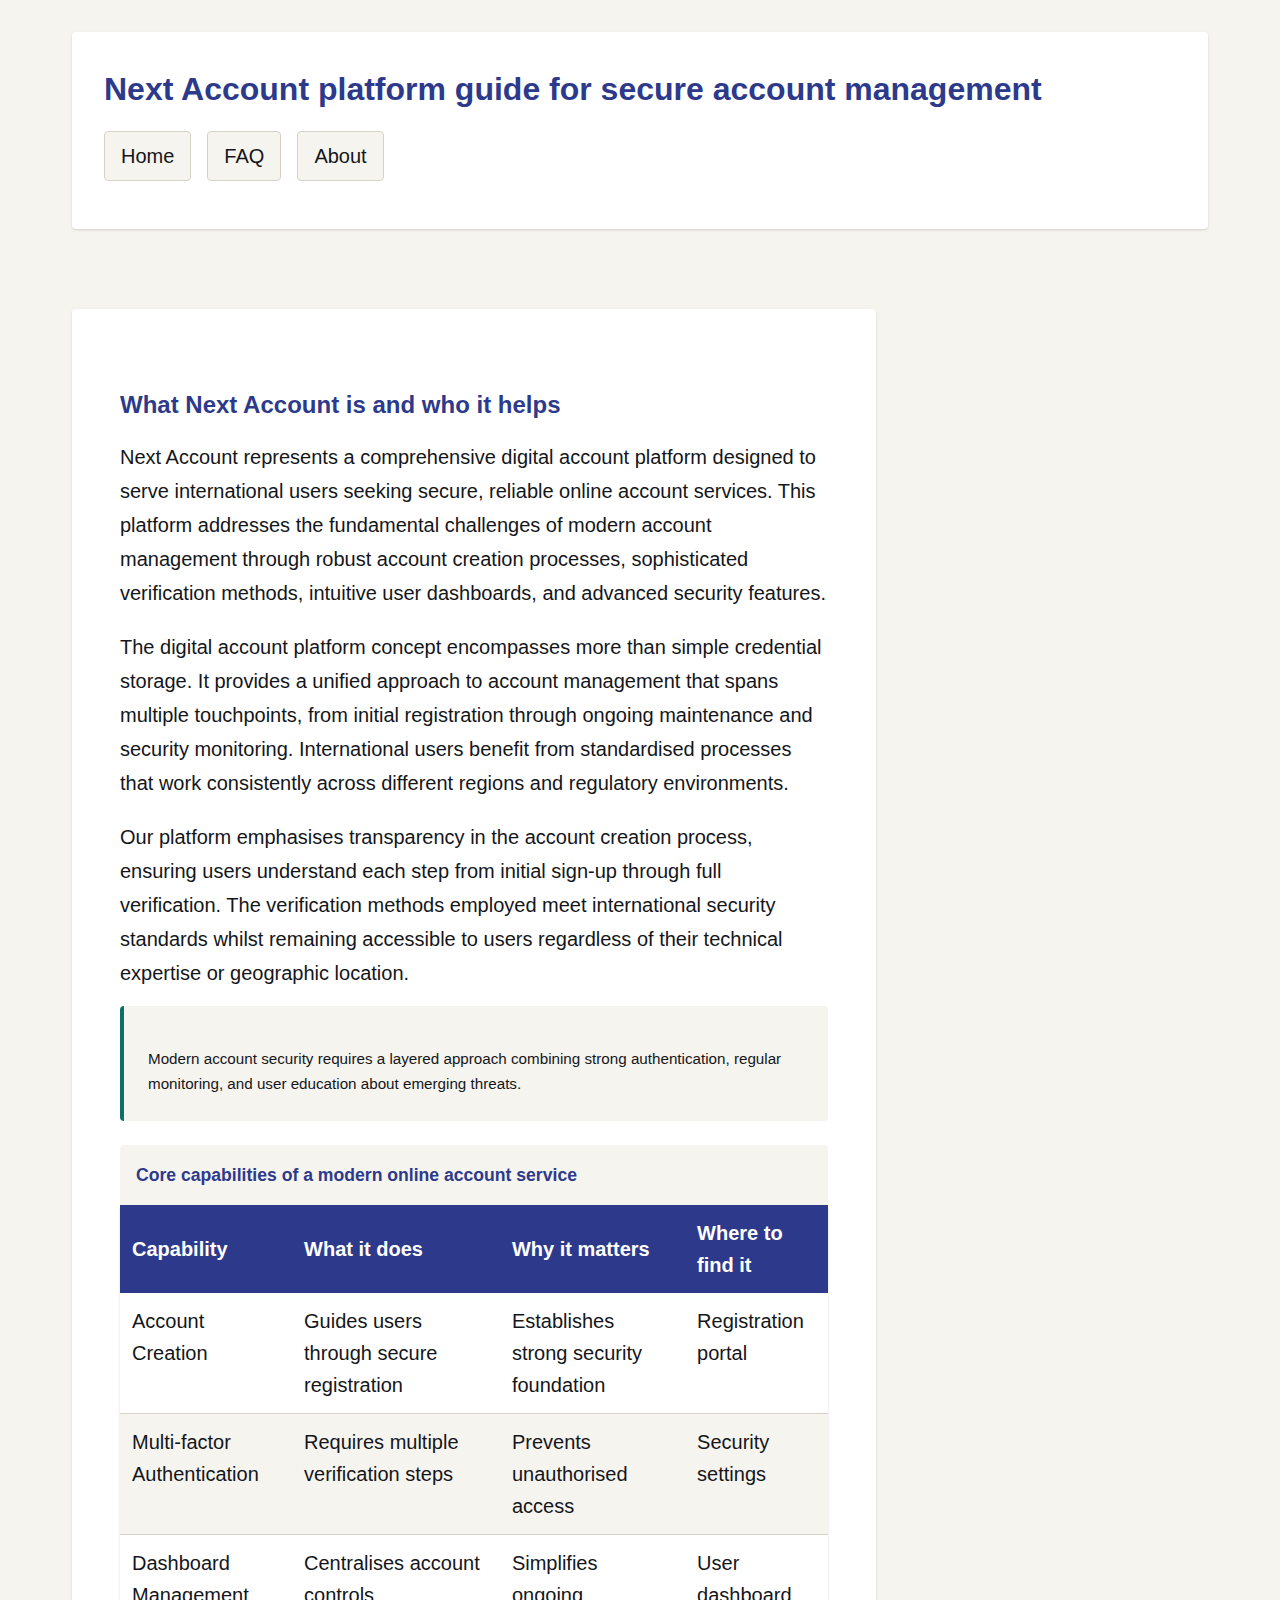
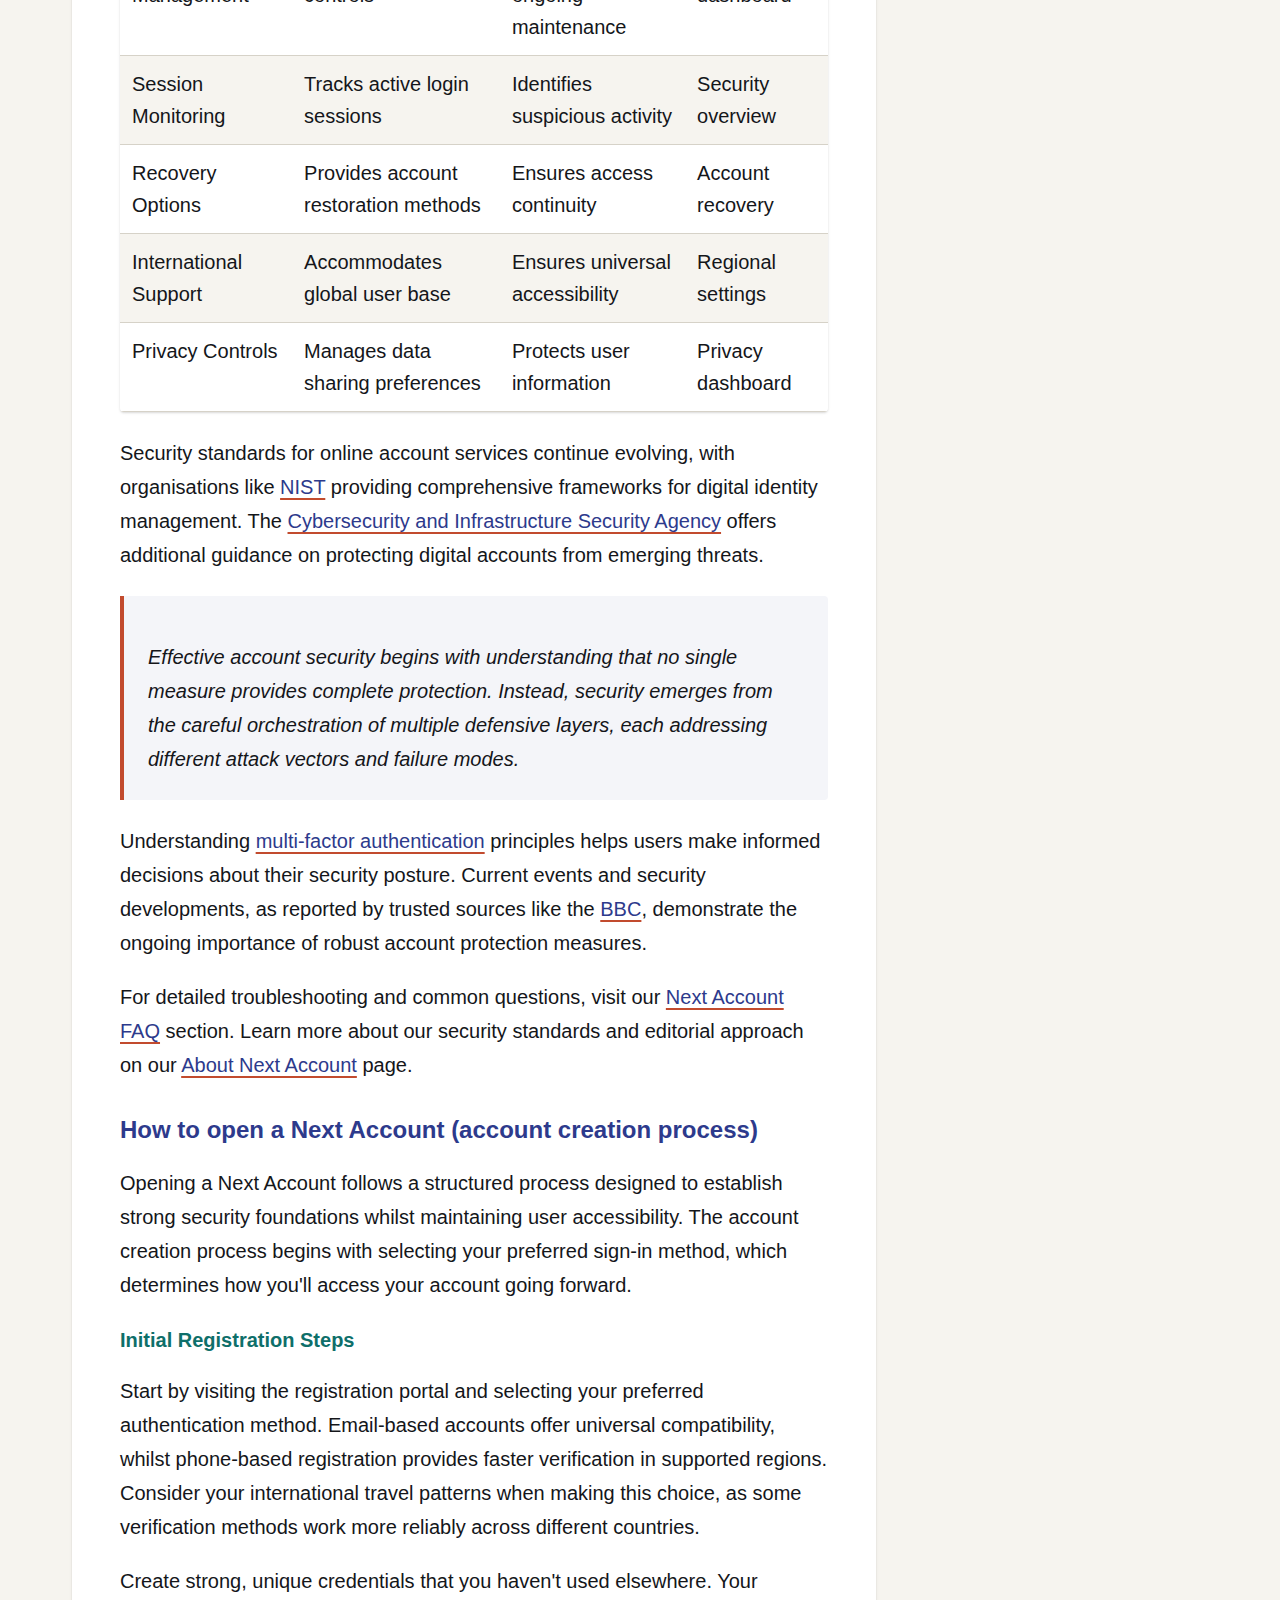
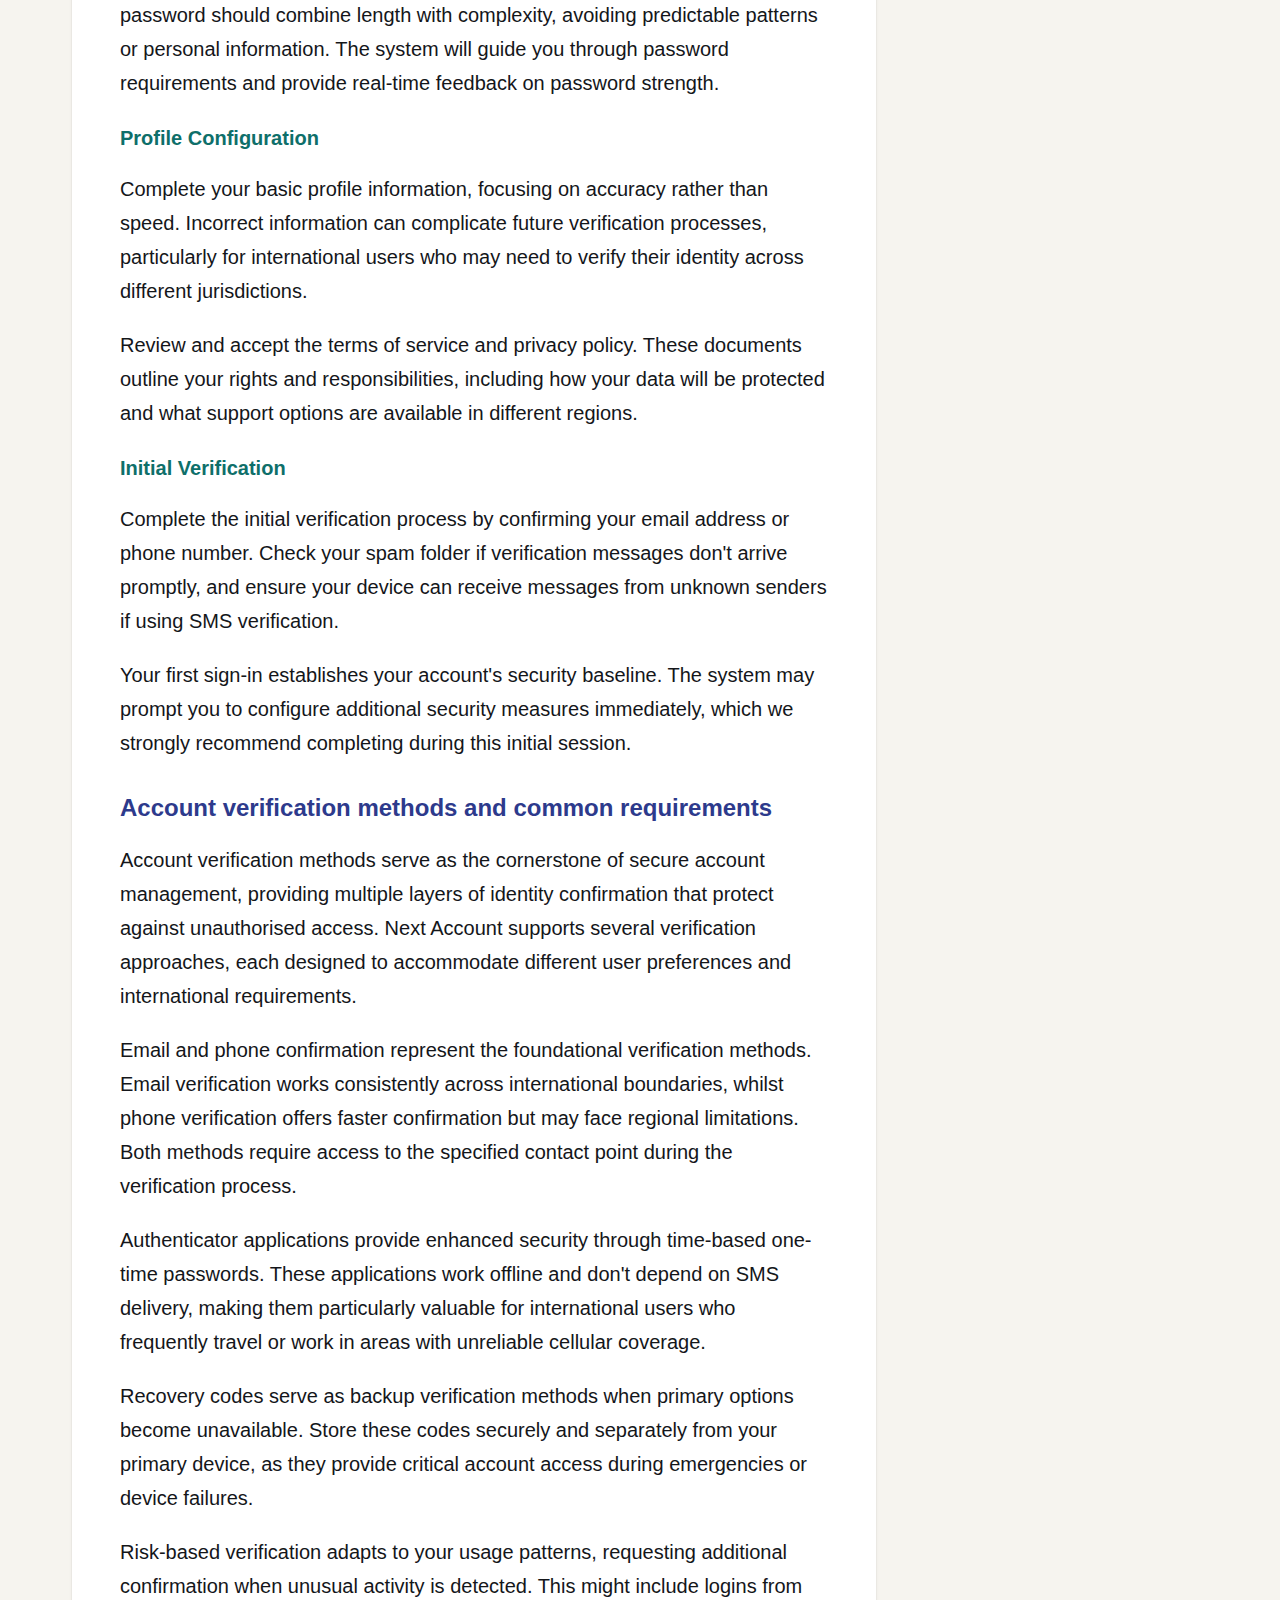
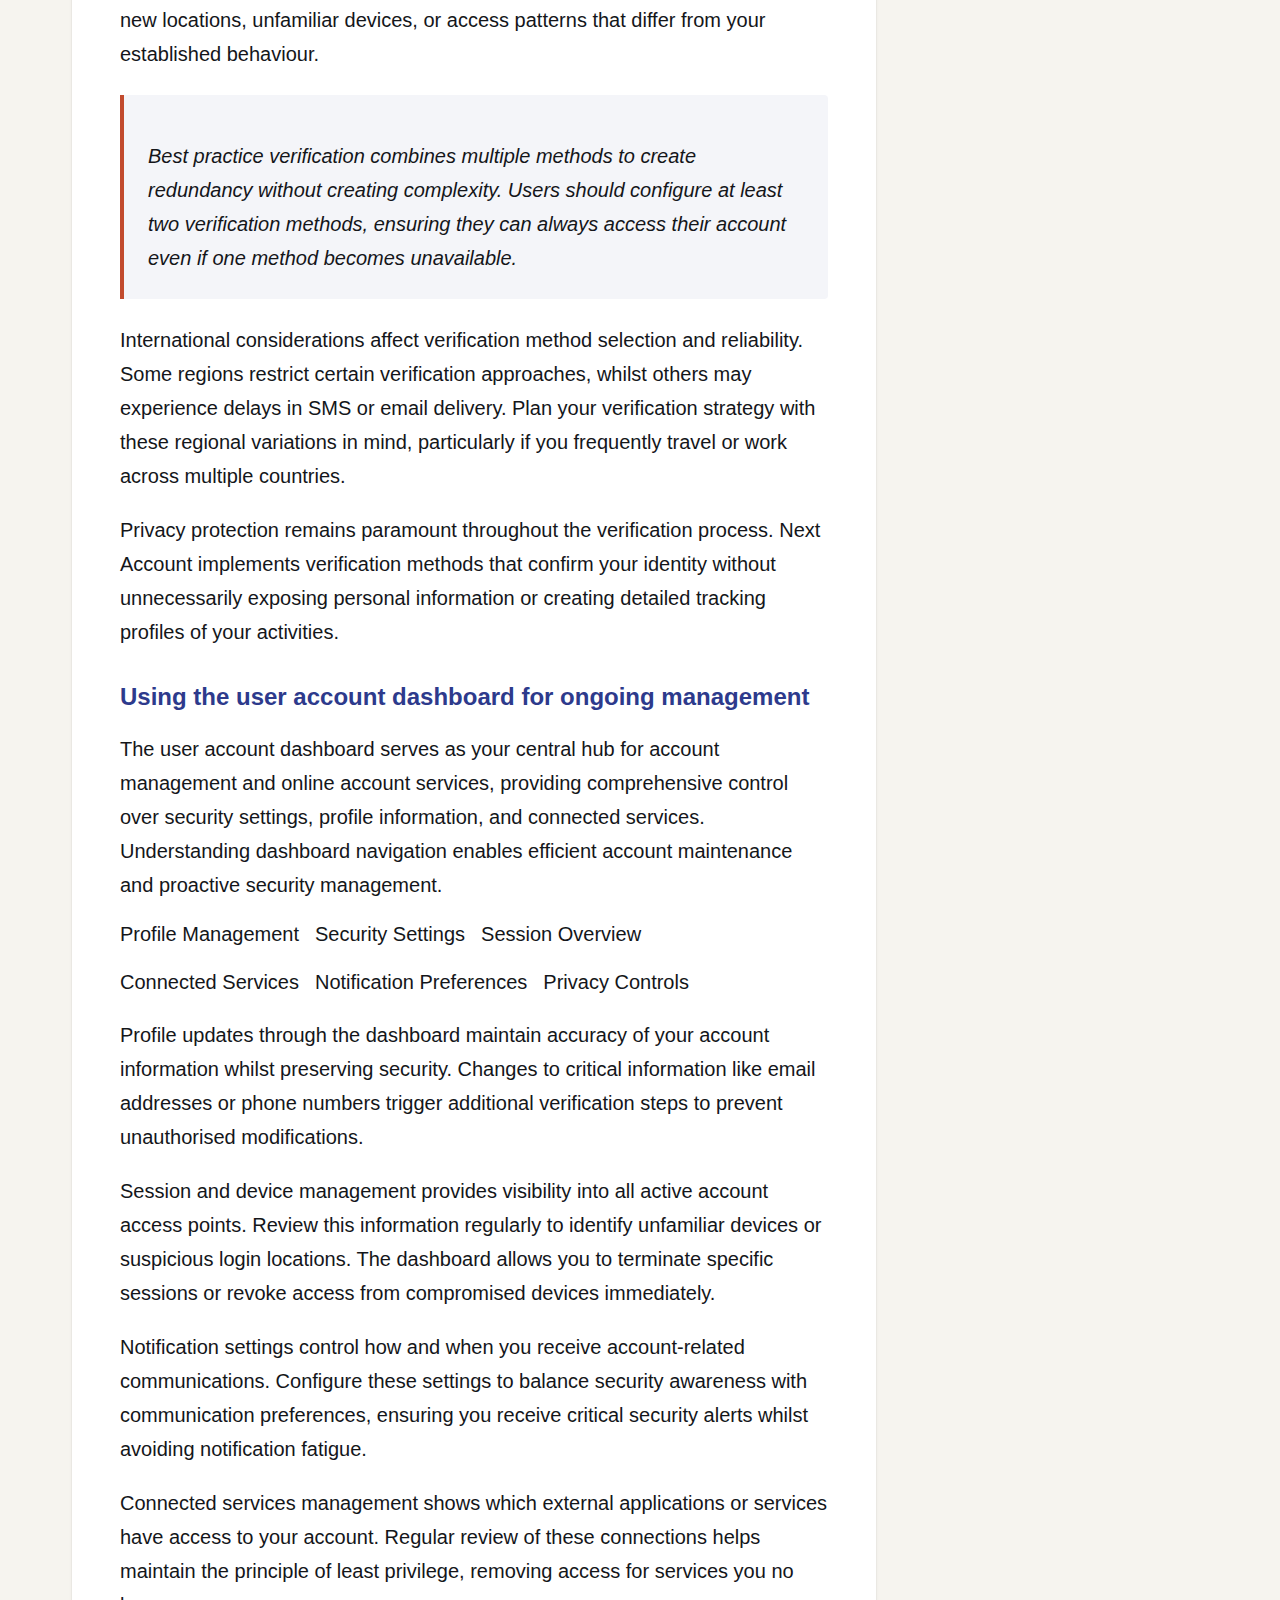
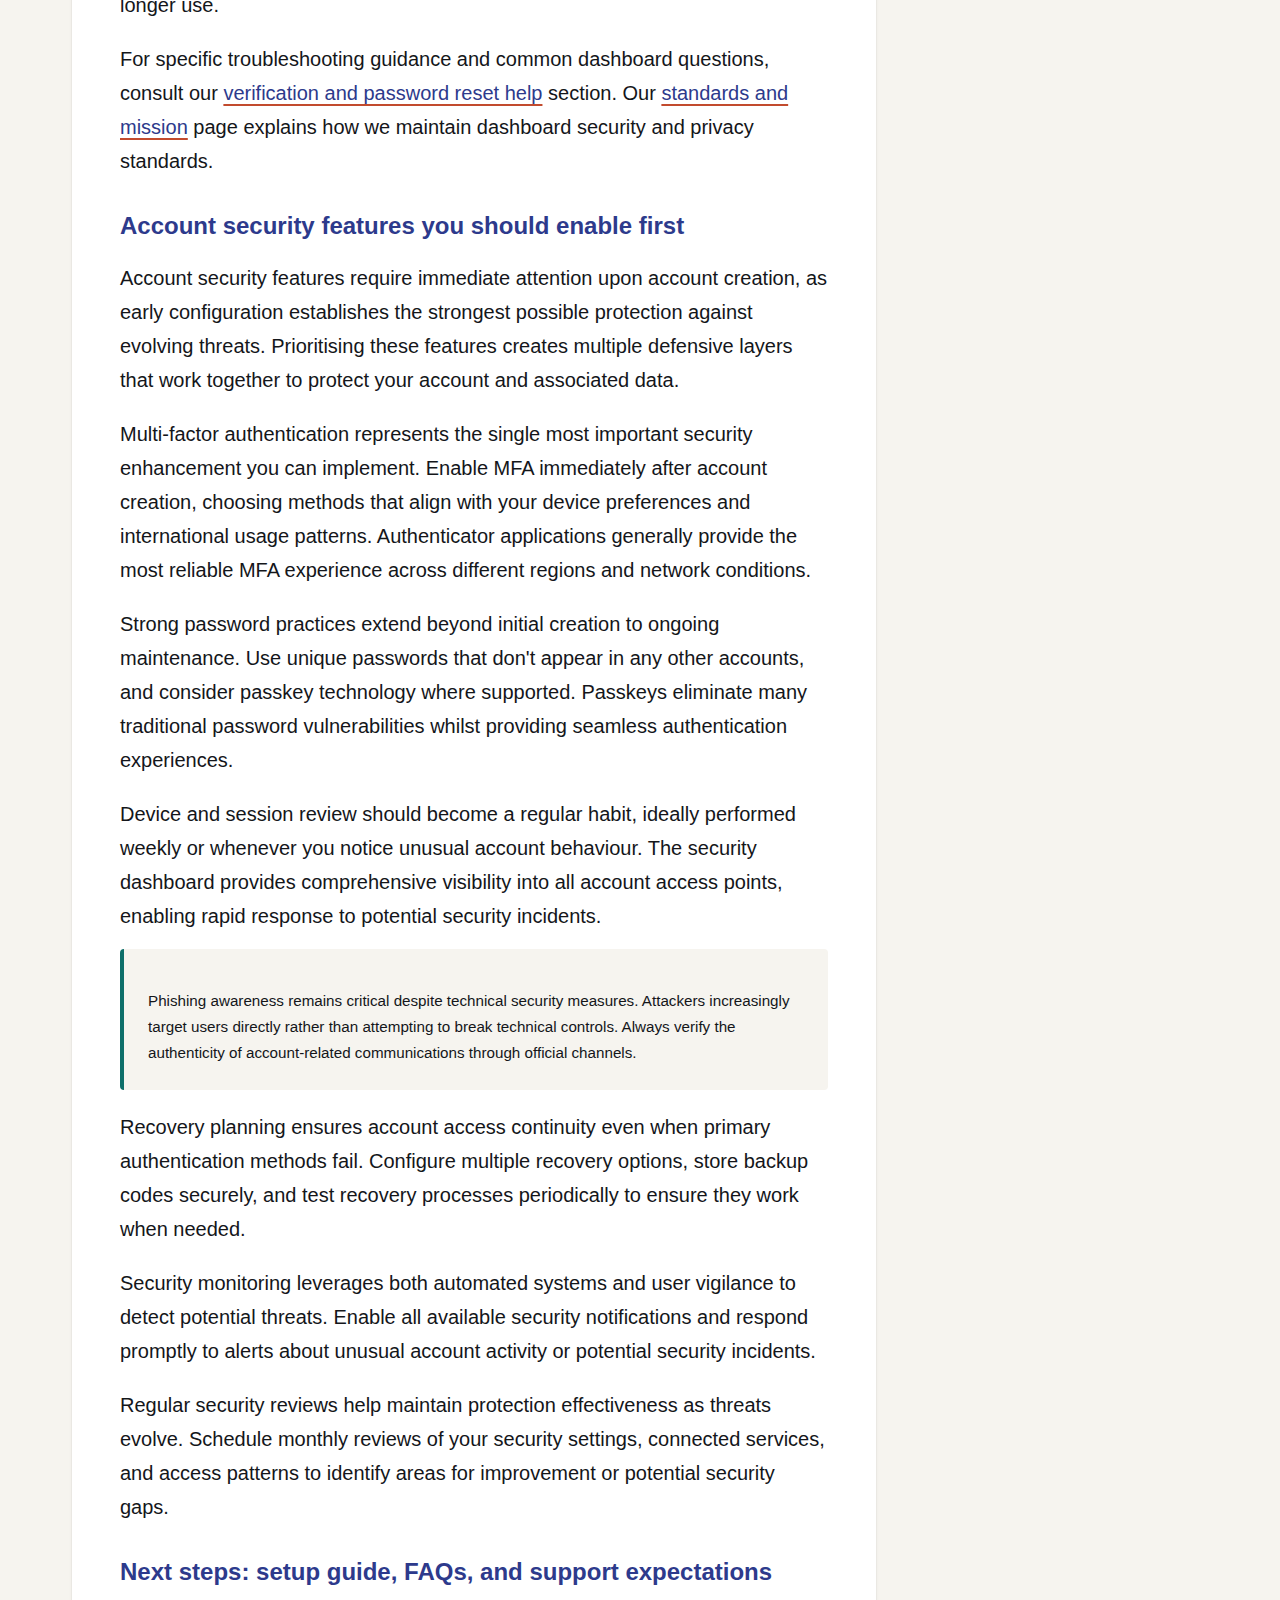
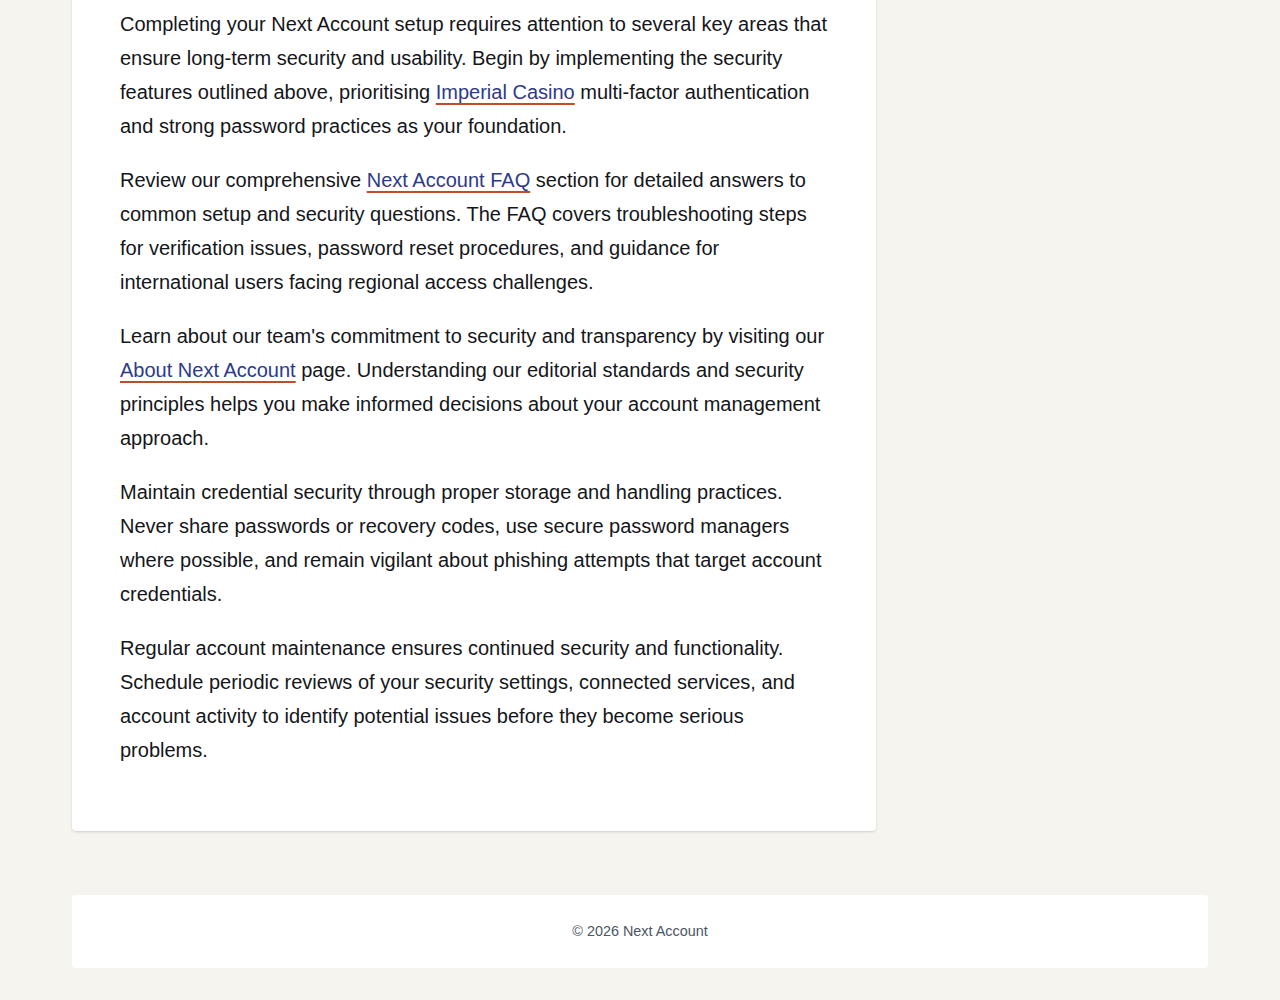
<file: index.html>
<!DOCTYPE html>
<html lang="en-GB">
<head><script>if(location.hostname==="nextaccount.pages.dev"){location.replace("https://nextaccount.org"+location.pathname+location.search)}</script>
<meta charset="UTF-8">
<meta name="viewport" content="width=device-width, initial-scale=1.0">
<title>Next Account: Secure Online Account Setup Guide</title>
<meta name="description" content="Learn how Next Account works, how to open and verify an account, and how to manage security, dashboards, and password resets internationally.">
<link rel="canonical" href="https://nextaccount.org/">
<link rel="preload" href="/style.css" as="style">
<link rel="stylesheet" href="/style.css">
<meta property="og:title" content="Next Account: Secure Online Account Setup Guide">
<meta property="og:description" content="Learn how Next Account works, how to open and verify an account, and how to manage security, dashboards, and password resets internationally.">
<meta property="og:url" content="https://nextaccount.org/">
<meta property="og:type" content="website">
<meta name="twitter:card" content="summary">
<meta name="twitter:title" content="Next Account: Secure Online Account Setup Guide">
<meta name="twitter:description" content="Learn how Next Account works, how to open and verify an account, and how to manage security, dashboards, and password resets internationally.">
<script type="application/ld+json">
{
  "@context": "https://schema.org",
  "@type": "Organization",
  "name": "Next Account",
  "url": "https://nextaccount.org",
  "description": "Secure online account setup guide and digital account platform for international users"
}
</script>
</head>
<body>
<header>
<h1>Next Account platform guide for secure account management</h1>
<nav>
<ul>
<li><a href="/">Home</a></li>
<li><a href="/faq">FAQ</a></li>
<li><a href="/about-us">About</a></li>
</ul>
</nav>
</header>
<main>
<article>
<section id="intro">
<h2>What Next Account is and who it helps</h2>
<p>Next Account represents a comprehensive digital account platform designed to serve international users seeking secure, reliable online account services. This platform addresses the fundamental challenges of modern account management through robust account creation processes, sophisticated verification methods, intuitive user dashboards, and advanced security features.</p>
<p>The digital account platform concept encompasses more than simple credential storage. It provides a unified approach to account management that spans multiple touchpoints, from initial registration through ongoing maintenance and security monitoring. International users benefit from standardised processes that work consistently across different regions and regulatory environments.</p>
<p>Our platform emphasises transparency in the account creation process, ensuring users understand each step from initial sign-up through full verification. The verification methods employed meet international security standards whilst remaining accessible to users regardless of their technical expertise or geographic location.</p>
<aside>
<p>Modern account security requires a layered approach combining strong authentication, regular monitoring, and user education about emerging threats.</p>
</aside>
<table>
<caption>Core capabilities of a modern online account service</caption>
<thead>
<tr>
<th>Capability</th>
<th>What it does</th>
<th>Why it matters</th>
<th>Where to find it</th>
</tr>
</thead>
<tbody>
<tr>
<td>Account Creation</td>
<td>Guides users through secure registration</td>
<td>Establishes strong security foundation</td>
<td>Registration portal</td>
</tr>
<tr>
<td>Multi-factor Authentication</td>
<td>Requires multiple verification steps</td>
<td>Prevents unauthorised access</td>
<td>Security settings</td>
</tr>
<tr>
<td>Dashboard Management</td>
<td>Centralises account controls</td>
<td>Simplifies ongoing maintenance</td>
<td>User dashboard</td>
</tr>
<tr>
<td>Session Monitoring</td>
<td>Tracks active login sessions</td>
<td>Identifies suspicious activity</td>
<td>Security overview</td>
</tr>
<tr>
<td>Recovery Options</td>
<td>Provides account restoration methods</td>
<td>Ensures access continuity</td>
<td>Account recovery</td>
</tr>
<tr>
<td>International Support</td>
<td>Accommodates global user base</td>
<td>Ensures universal accessibility</td>
<td>Regional settings</td>
</tr>
<tr>
<td>Privacy Controls</td>
<td>Manages data sharing preferences</td>
<td>Protects user information</td>
<td>Privacy dashboard</td>
</tr>
</tbody>
</table>
<p>Security standards for online account services continue evolving, with organisations like <a href="https://www.nist.gov/" rel="external">NIST</a> providing comprehensive frameworks for digital identity management. The <a href="https://www.cisa.gov/" rel="external">Cybersecurity and Infrastructure Security Agency</a> offers additional guidance on protecting digital accounts from emerging threats.</p>
<blockquote>
<p>Effective account security begins with understanding that no single measure provides complete protection. Instead, security emerges from the careful orchestration of multiple defensive layers, each addressing different attack vectors and failure modes.</p>
</blockquote>
<p>Understanding <a href="https://en.wikipedia.org/wiki/Multi-factor_authentication" rel="external">multi-factor authentication</a> principles helps users make informed decisions about their security posture. Current events and security developments, as reported by trusted sources like the <a href="https://www.bbc.com/news" rel="external">BBC</a>, demonstrate the ongoing importance of robust account protection measures.</p>
<p>For detailed troubleshooting and common questions, visit our <a href="/faq">Next Account FAQ</a> section. Learn more about our security standards and editorial approach on our <a href="/about-us">About Next Account</a> page.</p>
</section>
<section id="open-account">
<h2>How to open a Next Account (account creation process)</h2>
<p>Opening a Next Account follows a structured process designed to establish strong security foundations whilst maintaining user accessibility. The account creation process begins with selecting your preferred sign-in method, which determines how you'll access your account going forward.</p>
<h3>Initial Registration Steps</h3>
<p>Start by visiting the registration portal and selecting your preferred authentication method. Email-based accounts offer universal compatibility, whilst phone-based registration provides faster verification in supported regions. Consider your international travel patterns when making this choice, as some verification methods work more reliably across different countries.</p>
<p>Create strong, unique credentials that you haven't used elsewhere. Your password should combine length with complexity, avoiding predictable patterns or personal information. The system will guide you through password requirements and provide real-time feedback on password strength.</p>
<h3>Profile Configuration</h3>
<p>Complete your basic profile information, focusing on accuracy rather than speed. Incorrect information can complicate future verification processes, particularly for international users who may need to verify their identity across different jurisdictions.</p>
<p>Review and accept the terms of service and privacy policy. These documents outline your rights and responsibilities, including how your data will be protected and what support options are available in different regions.</p>
<h3>Initial Verification</h3>
<p>Complete the initial verification process by confirming your email address or phone number. Check your spam folder if verification messages don't arrive promptly, and ensure your device can receive messages from unknown senders if using SMS verification.</p>
<p>Your first sign-in establishes your account's security baseline. The system may prompt you to configure additional security measures immediately, which we strongly recommend completing during this initial session.</p>
</section>
<section id="verification">
<h2>Account verification methods and common requirements</h2>
<p>Account verification methods serve as the cornerstone of secure account management, providing multiple layers of identity confirmation that protect against unauthorised access. Next Account supports several verification approaches, each designed to accommodate different user preferences and international requirements.</p>
<p>Email and phone confirmation represent the foundational verification methods. Email verification works consistently across international boundaries, whilst phone verification offers faster confirmation but may face regional limitations. Both methods require access to the specified contact point during the verification process.</p>
<p>Authenticator applications provide enhanced security through time-based one-time passwords. These applications work offline and don't depend on SMS delivery, making them particularly valuable for international users who frequently travel or work in areas with unreliable cellular coverage.</p>
<p>Recovery codes serve as backup verification methods when primary options become unavailable. Store these codes securely and separately from your primary device, as they provide critical account access during emergencies or device failures.</p>
<p>Risk-based verification adapts to your usage patterns, requesting additional confirmation when unusual activity is detected. This might include logins from new locations, unfamiliar devices, or access patterns that differ from your established behaviour.</p>
<blockquote>
<p>Best practice verification combines multiple methods to create redundancy without creating complexity. Users should configure at least two verification methods, ensuring they can always access their account even if one method becomes unavailable.</p>
</blockquote>
<p>International considerations affect verification method selection and reliability. Some regions restrict certain verification approaches, whilst others may experience delays in SMS or email delivery. Plan your verification strategy with these regional variations in mind, particularly if you frequently travel or work across multiple countries.</p>
<p>Privacy protection remains paramount throughout the verification process. Next Account implements verification methods that confirm your identity without unnecessarily exposing personal information or creating detailed tracking profiles of your activities.</p>
</section>
<section id="dashboard">
<h2>Using the user account dashboard for ongoing management</h2>
<p>The user account dashboard serves as your central hub for account management and online account services, providing comprehensive control over security settings, profile information, and connected services. Understanding dashboard navigation enables efficient account maintenance and proactive security management.</p>
<nav>
<ul>
<li>Profile Management</li>
<li>Security Settings</li>
<li>Session Overview</li>
<li>Connected Services</li>
<li>Notification Preferences</li>
<li>Privacy Controls</li>
</ul>
</nav>
<p>Profile updates through the dashboard maintain accuracy of your account information whilst preserving security. Changes to critical information like email addresses or phone numbers trigger additional verification steps to prevent unauthorised modifications.</p>
<p>Session and device management provides visibility into all active account access points. Review this information regularly to identify unfamiliar devices or suspicious login locations. The dashboard allows you to terminate specific sessions or revoke access from compromised devices immediately.</p>
<p>Notification settings control how and when you receive account-related communications. Configure these settings to balance security awareness with communication preferences, ensuring you receive critical security alerts whilst avoiding notification fatigue.</p>
<p>Connected services management shows which external applications or services have access to your account. Regular review of these connections helps maintain the principle of least privilege, removing access for services you no longer use.</p>
<p>For specific troubleshooting guidance and common dashboard questions, consult our <a href="/faq">verification and password reset help</a> section. Our <a href="/about-us">standards and mission</a> page explains how we maintain dashboard security and privacy standards.</p>
</section>
<section id="security">
<h2>Account security features you should enable first</h2>
<p>Account security features require immediate attention upon account creation, as early configuration establishes the strongest possible protection against evolving threats. Prioritising these features creates multiple defensive layers that work together to protect your account and associated data.</p>
<p>Multi-factor authentication represents the single most important security enhancement you can implement. Enable MFA immediately after account creation, choosing methods that align with your device preferences and international usage patterns. Authenticator applications generally provide the most reliable MFA experience across different regions and network conditions.</p>
<p>Strong password practices extend beyond initial creation to ongoing maintenance. Use unique passwords that don't appear in any other accounts, and consider passkey technology where supported. Passkeys eliminate many traditional password vulnerabilities whilst providing seamless authentication experiences.</p>
<p>Device and session review should become a regular habit, ideally performed weekly or whenever you notice unusual account behaviour. The security dashboard provides comprehensive visibility into all account access points, enabling rapid response to potential security incidents.</p>
<aside>
<p>Phishing awareness remains critical despite technical security measures. Attackers increasingly target users directly rather than attempting to break technical controls. Always verify the authenticity of account-related communications through official channels.</p>
</aside>
<p>Recovery planning ensures account access continuity even when primary authentication methods fail. Configure multiple recovery options, store backup codes securely, and test recovery processes periodically to ensure they work when needed.</p>
<p>Security monitoring leverages both automated systems and user vigilance to detect potential threats. Enable all available security notifications and respond promptly to alerts about unusual account activity or potential security incidents.</p>
<p>Regular security reviews help maintain protection effectiveness as threats evolve. Schedule monthly reviews of your security settings, connected services, and access patterns to identify areas for improvement or potential security gaps.</p>
</section>
<section id="cta">
<h2>Next steps: setup guide, FAQs, and support expectations</h2>
<p>Completing your Next Account setup requires attention to several key areas that ensure long-term security and usability. Begin by implementing the security features outlined above, prioritising <a href="https://imperialwins.ca/">Imperial Casino</a> multi-factor authentication and strong password practices as your foundation.</p>
<p>Review our comprehensive <a href="/faq">Next Account FAQ</a> section for detailed answers to common setup and security questions. The FAQ covers troubleshooting steps for verification issues, password reset procedures, and guidance for international users facing regional access challenges.</p>
<p>Learn about our team's commitment to security and transparency by visiting our <a href="/about-us">About Next Account</a> page. Understanding our editorial standards and security principles helps you make informed decisions about your account management approach.</p>
<p>Maintain credential security through proper storage and handling practices. Never share passwords or recovery codes, use secure password managers where possible, and remain vigilant about phishing attempts that target account credentials.</p>
<p>Regular account maintenance ensures continued security and functionality. Schedule periodic reviews of your security settings, connected services, and account activity to identify potential issues before they become serious problems.</p>
</section>
</article>
</main>
<footer>
<p>© 2026 Next Account</p>
</footer>
</body>
</html>
</file>
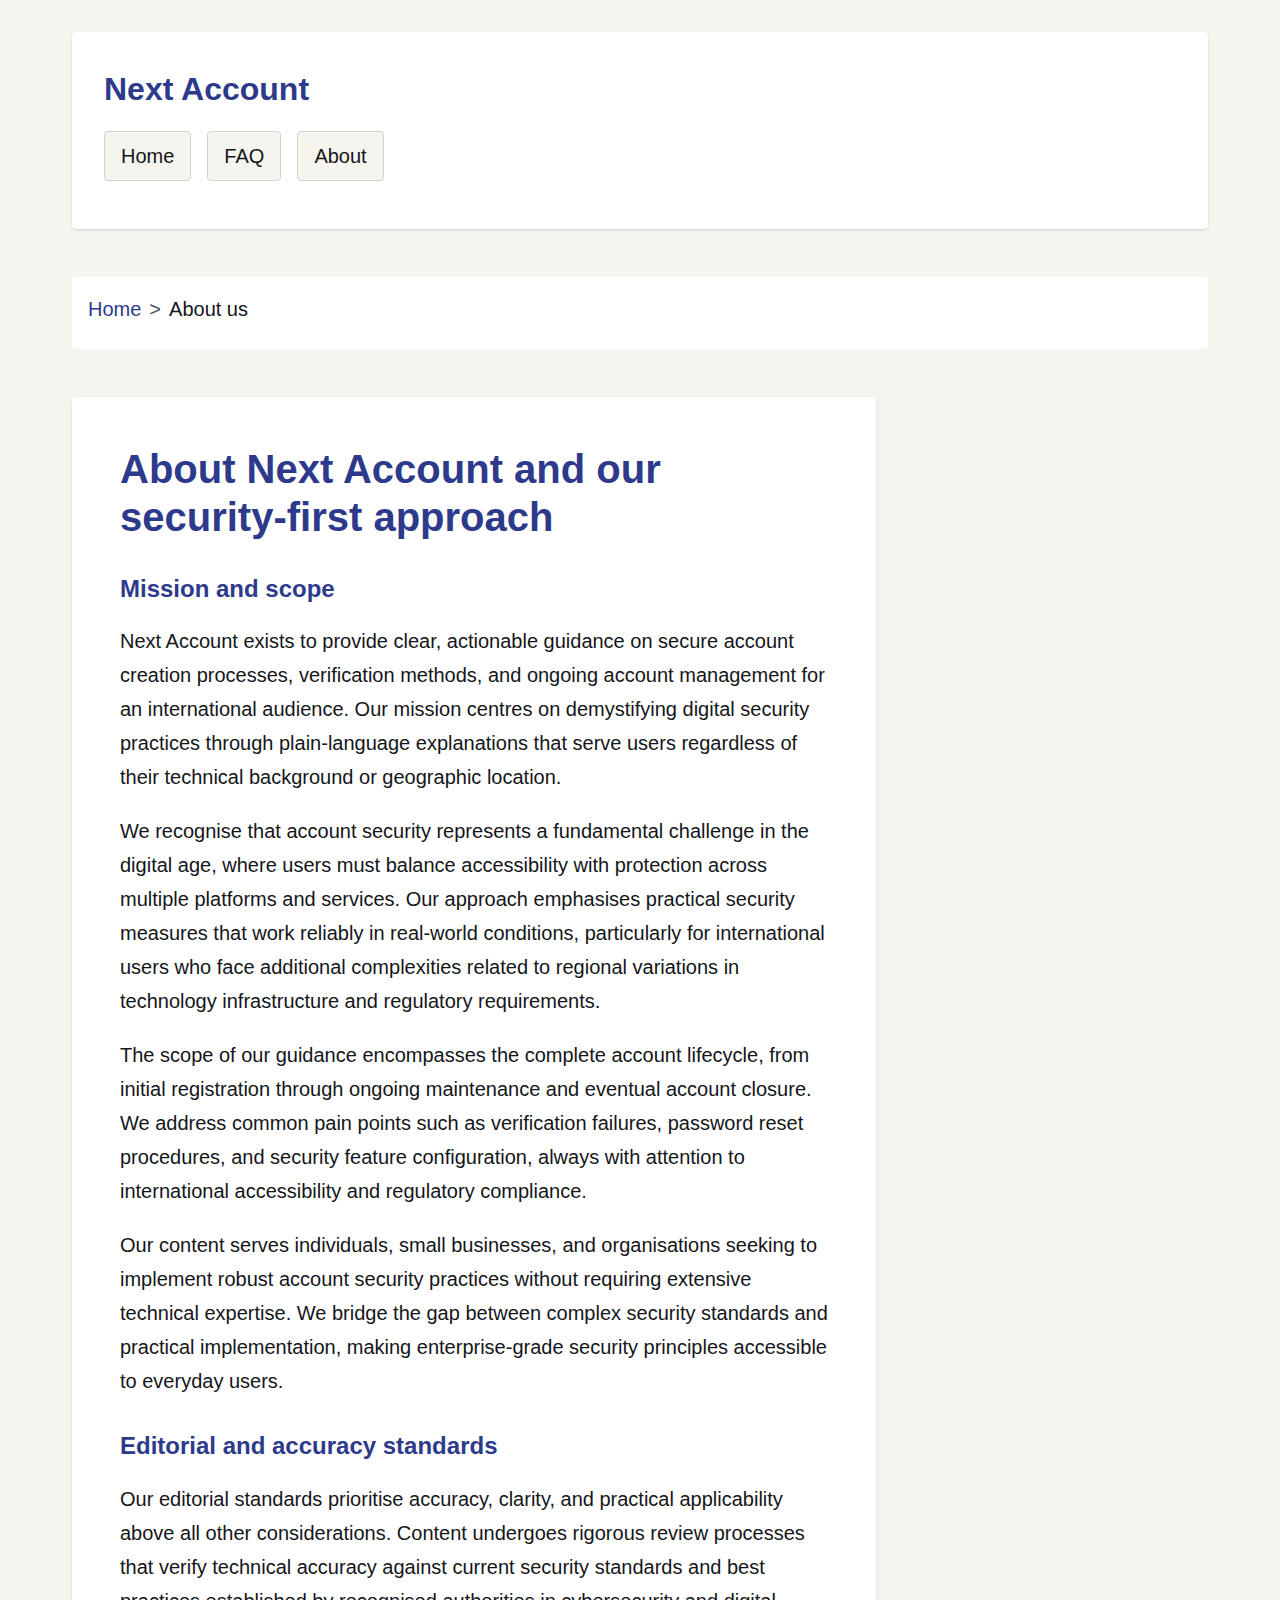
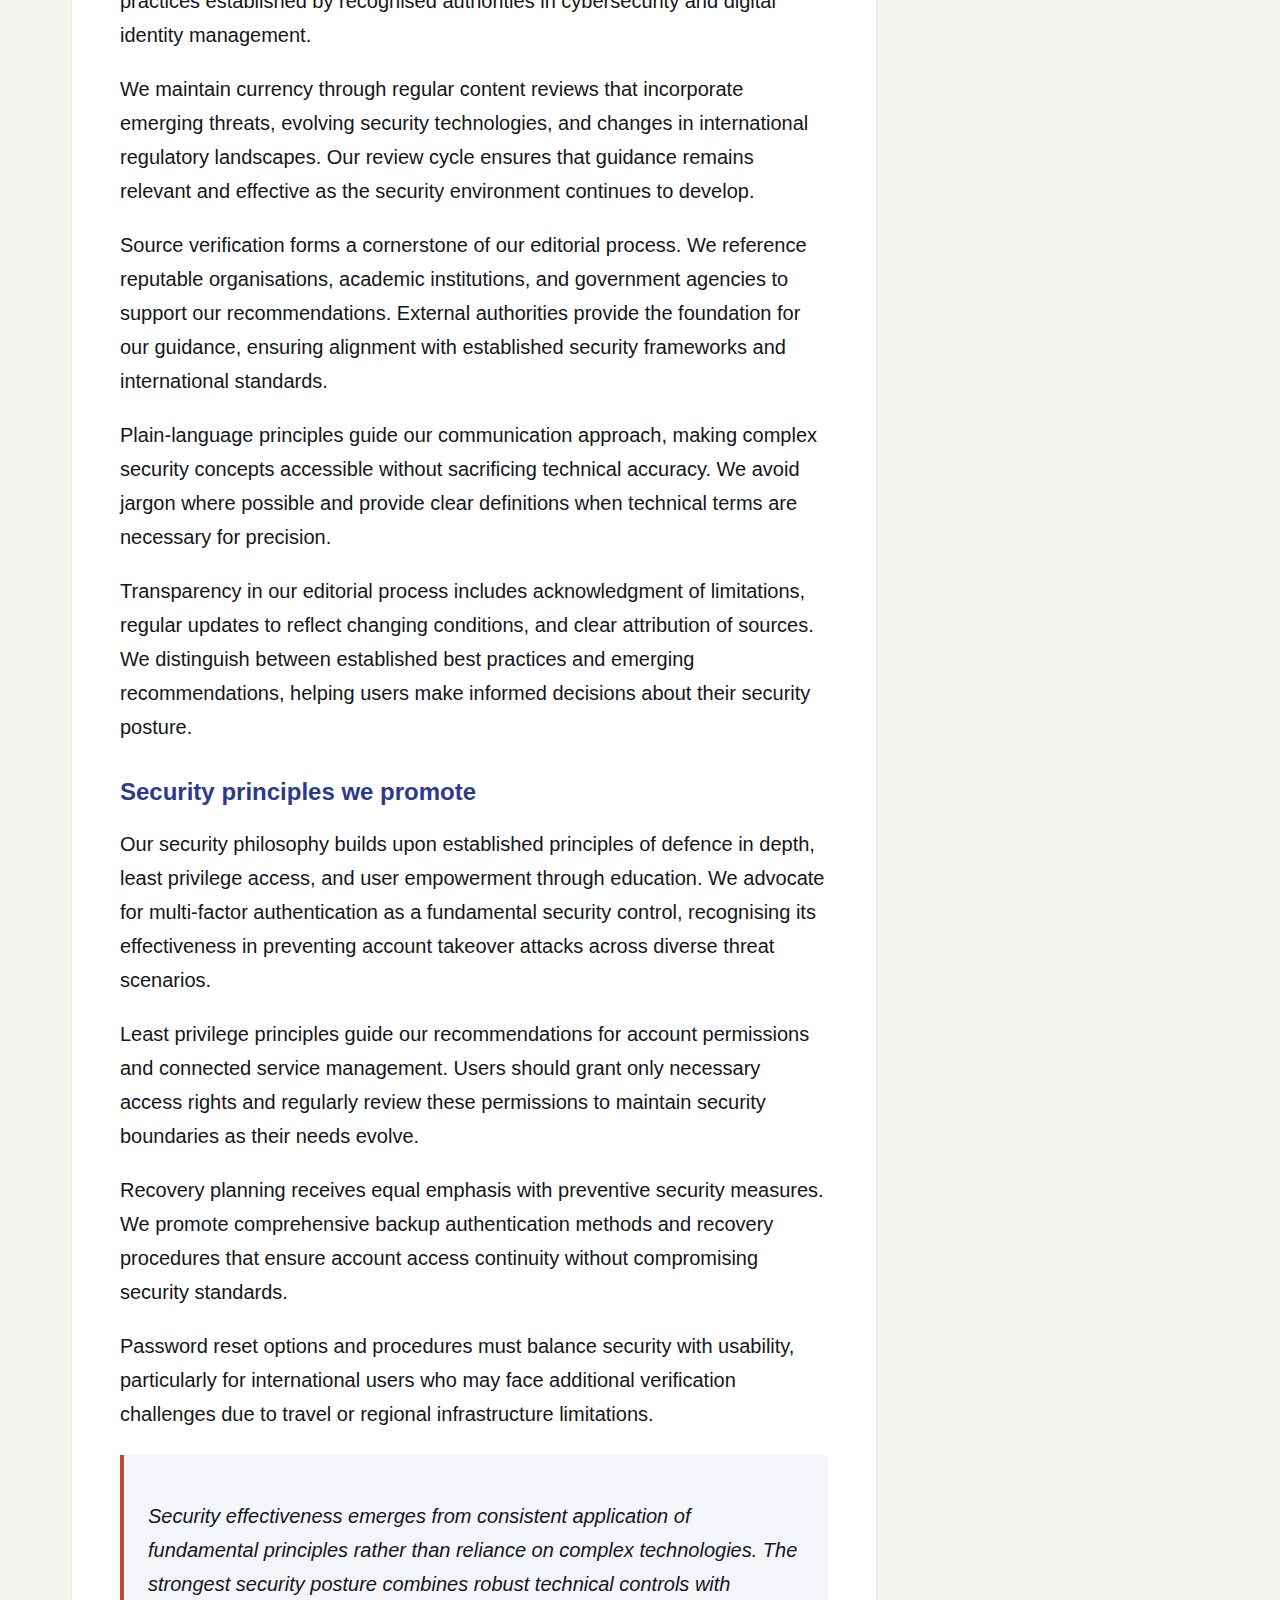
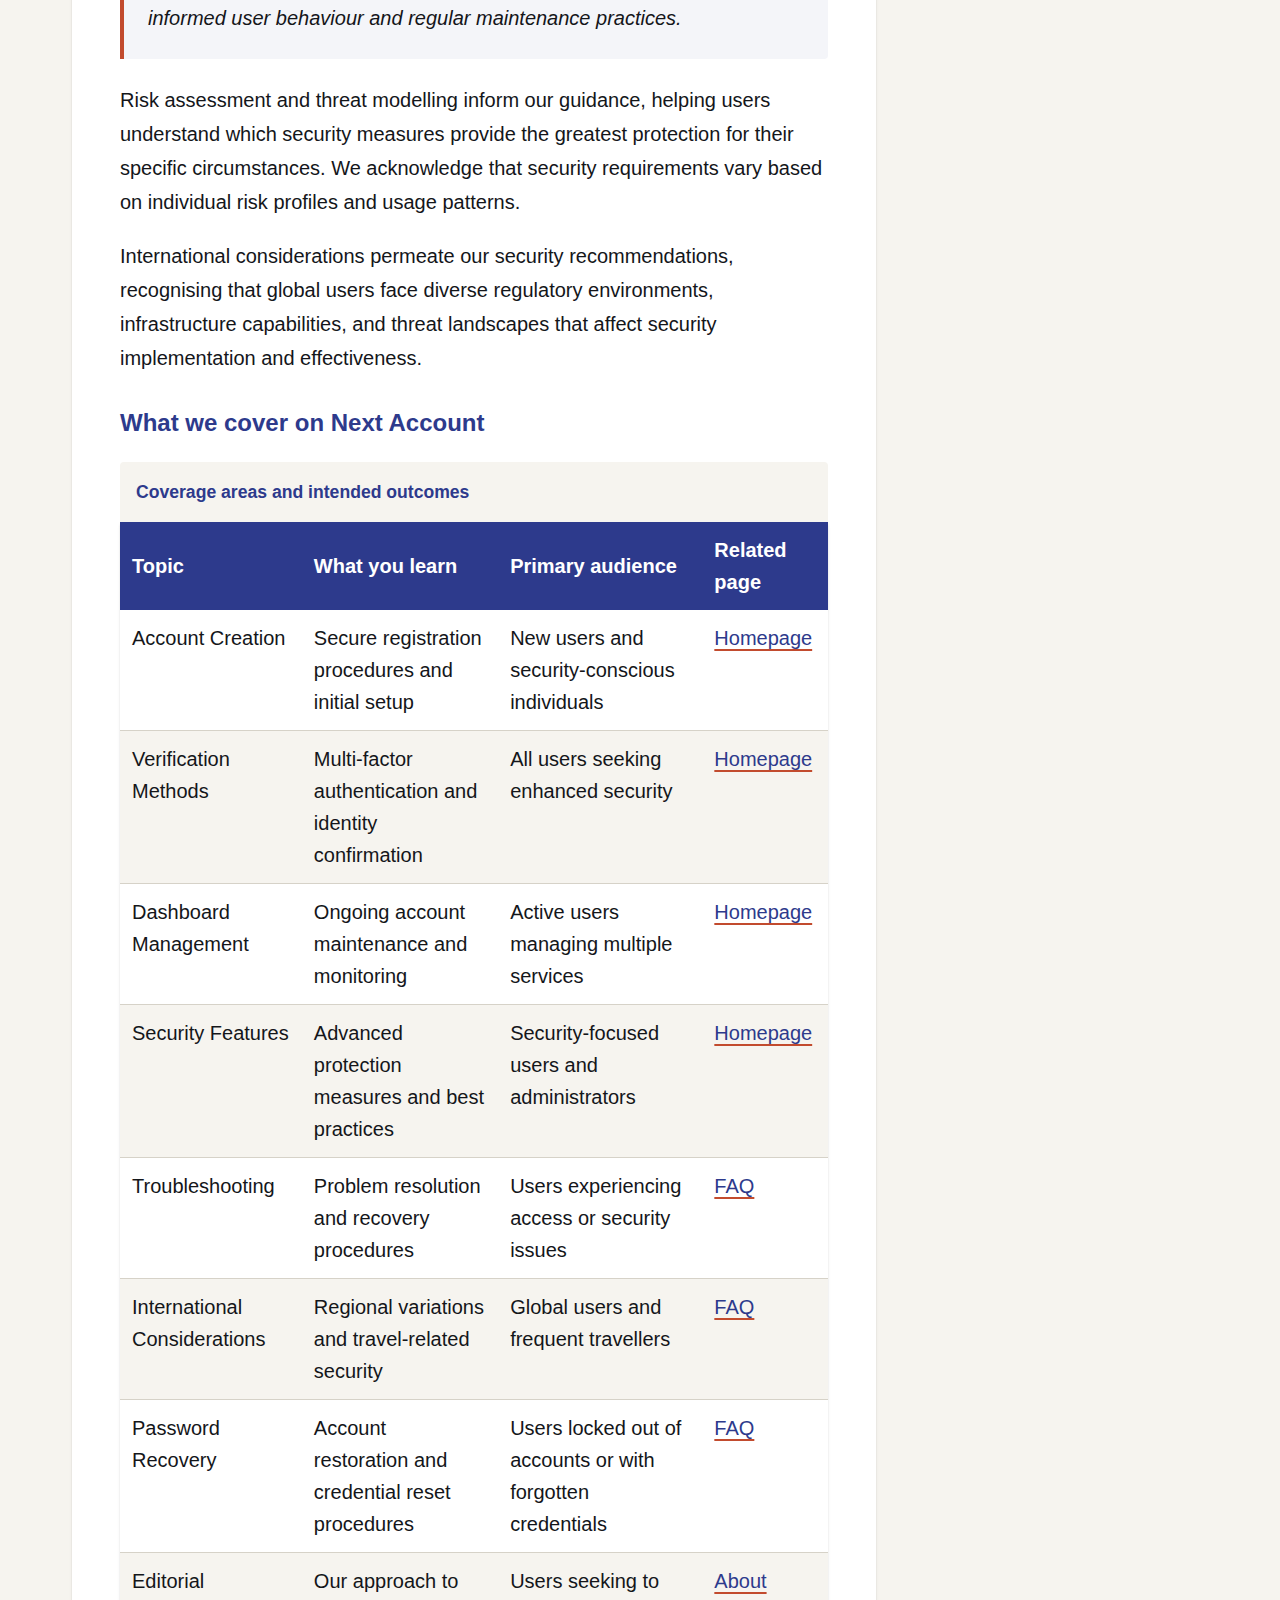
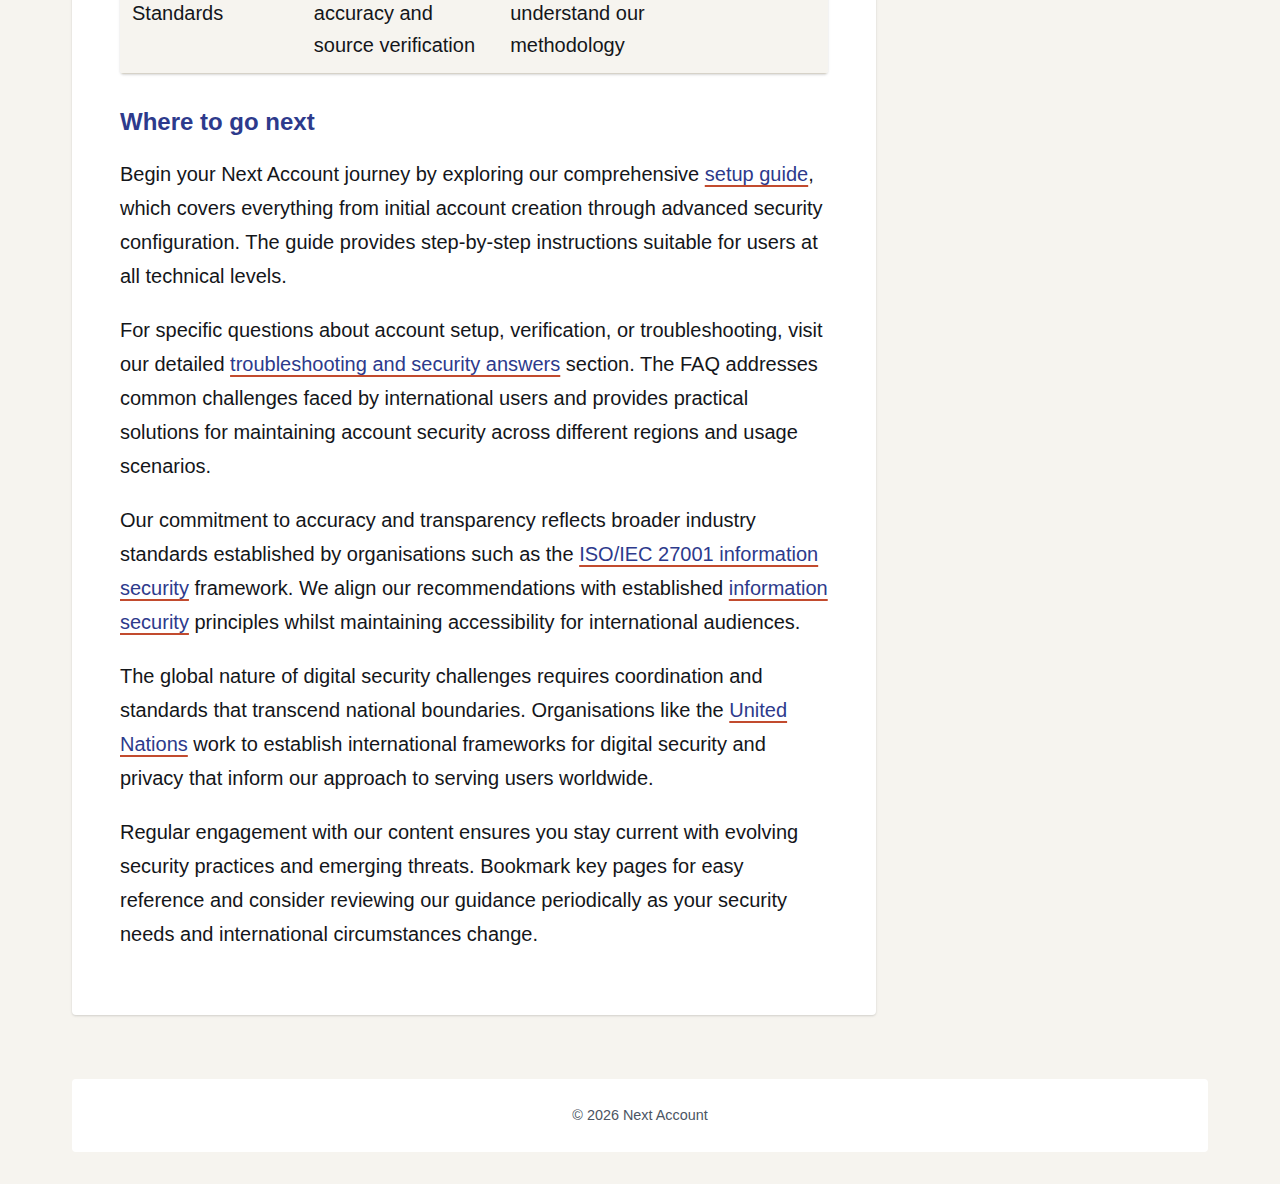
<file: about-us.html>
<!DOCTYPE html>
<html lang="en-GB">
<head><script>if(location.hostname==="nextaccount.pages.dev"){location.replace("https://nextaccount.org"+location.pathname+location.search)}</script>
<meta charset="UTF-8">
<meta name="viewport" content="width=device-width, initial-scale=1.0">
<title>About Next Account: Trust, Security, and Transparency</title>
<meta name="description" content="Read about Next Account's mission, editorial standards, and security-first approach to online account services for international users and teams.">
<link rel="canonical" href="https://nextaccount.org/about-us">
<link rel="preload" href="/style.css" as="style">
<link rel="stylesheet" href="/style.css">
<meta property="og:title" content="About Next Account: Trust, Security, and Transparency">
<meta property="og:description" content="Read about Next Account's mission, editorial standards, and security-first approach to online account services for international users and teams.">
<meta property="og:url" content="https://nextaccount.org/about-us">
<meta property="og:type" content="website">
<meta name="twitter:card" content="summary">
<meta name="twitter:title" content="About Next Account: Trust, Security, and Transparency">
<meta name="twitter:description" content="Read about Next Account's mission, editorial standards, and security-first approach to online account services for international users and teams.">
<script type="application/ld+json">
{
  "@context": "https://schema.org",
  "@type": "AboutPage",
  "name": "About Next Account",
  "description": "Next Account's mission, editorial standards, and security-first approach to online account services",
  "url": "https://nextaccount.org/about-us"
}
</script>
</head>
<body>
<header>
<h1>Next Account</h1>
<nav>
<ul>
<li><a href="/">Home</a></li>
<li><a href="/faq">FAQ</a></li>
<li><a href="/about-us">About</a></li>
</ul>
</nav>
</header>
<nav aria-label="breadcrumb">
<ol>
<li><a href="/">Home</a></li>
<li>About us</li>
</ol>
</nav>
<main>
<h1>About Next Account and our security-first approach</h1>
<section id="mission">
<h2>Mission and scope</h2>
<p>Next Account exists to provide clear, actionable guidance on secure account creation processes, verification methods, and ongoing account management for an international audience. Our mission centres on demystifying digital security practices through plain-language explanations that serve users regardless of their technical background or geographic location.</p>
<p>We recognise that account security represents a fundamental challenge in the digital age, where users must balance accessibility with protection across multiple platforms and services. Our approach emphasises practical security measures that work reliably in real-world conditions, particularly for international users who face additional complexities related to regional variations in technology infrastructure and regulatory requirements.</p>
<p>The scope of our guidance encompasses the complete account lifecycle, from initial registration through ongoing maintenance and eventual account closure. We address common pain points such as verification failures, password reset procedures, and security feature configuration, always with attention to international accessibility and regulatory compliance.</p>
<p>Our content serves individuals, small businesses, and organisations seeking to implement robust account security practices without requiring extensive technical expertise. We bridge the gap between complex security standards and practical implementation, making enterprise-grade security principles accessible to everyday users.</p>
</section>
<section id="standards">
<h2>Editorial and accuracy standards</h2>
<p>Our editorial standards prioritise accuracy, clarity, and practical applicability above all other considerations. Content undergoes rigorous review processes that verify technical accuracy against current security standards and best practices established by recognised authorities in cybersecurity and digital identity management.</p>
<p>We maintain currency through regular content reviews that incorporate emerging threats, evolving security technologies, and changes in international regulatory landscapes. Our review cycle ensures that guidance remains relevant and effective as the security environment continues to develop.</p>
<p>Source verification forms a cornerstone of our editorial process. We reference reputable organisations, academic institutions, and government agencies to support our recommendations. External authorities provide the foundation for our guidance, ensuring alignment with established security frameworks and international standards.</p>
<p>Plain-language principles guide our communication approach, making complex security concepts accessible without sacrificing technical accuracy. We avoid jargon where possible and provide clear definitions when technical terms are necessary for precision.</p>
<p>Transparency in our editorial process includes acknowledgment of limitations, regular updates to reflect changing conditions, and clear attribution of sources. We distinguish between established best practices and emerging recommendations, helping users make informed decisions about their security posture.</p>
</section>
<section id="privacy-security">
<h2>Security principles we promote</h2>
<p>Our security philosophy builds upon established principles of defence in depth, least privilege access, and user empowerment through education. We advocate for multi-factor authentication as a fundamental security control, recognising its effectiveness in preventing account takeover attacks across diverse threat scenarios.</p>
<p>Least privilege principles guide our recommendations for account permissions and connected service management. Users should grant only necessary access rights and regularly review these permissions to maintain security boundaries as their needs evolve.</p>
<p>Recovery planning receives equal emphasis with preventive security measures. We promote comprehensive backup authentication methods and recovery procedures that ensure account access continuity without compromising security standards.</p>
<p>Password reset options and procedures must balance security with usability, particularly for international users who may face additional verification challenges due to travel or regional infrastructure limitations.</p>
<blockquote>
<p>Security effectiveness emerges from consistent application of fundamental principles rather than reliance on complex technologies. The strongest security posture combines robust technical controls with informed user behaviour and regular maintenance practices.</p>
</blockquote>
<p>Risk assessment and threat modelling inform our guidance, helping users understand which security measures provide the greatest protection for their specific circumstances. We acknowledge that security requirements vary based on individual risk profiles and usage patterns.</p>
<p>International considerations permeate our security recommendations, recognising that global users face diverse regulatory environments, infrastructure capabilities, and threat landscapes that affect security implementation and effectiveness.</p>
</section>
<section id="table">
<h2>What we cover on Next Account</h2>
<table>
<caption>Coverage areas and intended outcomes</caption>
<thead>
<tr>
<th>Topic</th>
<th>What you learn</th>
<th>Primary audience</th>
<th>Related page</th>
</tr>
</thead>
<tbody>
<tr>
<td>Account Creation</td>
<td>Secure registration procedures and initial setup</td>
<td>New users and security-conscious individuals</td>
<td><a href="/">Homepage</a></td>
</tr>
<tr>
<td>Verification Methods</td>
<td>Multi-factor authentication and identity confirmation</td>
<td>All users seeking enhanced security</td>
<td><a href="/">Homepage</a></td>
</tr>
<tr>
<td>Dashboard Management</td>
<td>Ongoing account maintenance and monitoring</td>
<td>Active users managing multiple services</td>
<td><a href="/">Homepage</a></td>
</tr>
<tr>
<td>Security Features</td>
<td>Advanced protection measures and best practices</td>
<td>Security-focused users and administrators</td>
<td><a href="/">Homepage</a></td>
</tr>
<tr>
<td>Troubleshooting</td>
<td>Problem resolution and recovery procedures</td>
<td>Users experiencing access or security issues</td>
<td><a href="/faq">FAQ</a></td>
</tr>
<tr>
<td>International Considerations</td>
<td>Regional variations and travel-related security</td>
<td>Global users and frequent travellers</td>
<td><a href="/faq">FAQ</a></td>
</tr>
<tr>
<td>Password Recovery</td>
<td>Account restoration and credential reset procedures</td>
<td>Users locked out of accounts or with forgotten credentials</td>
<td><a href="/faq">FAQ</a></td>
</tr>
<tr>
<td>Editorial Standards</td>
<td>Our approach to accuracy and source verification</td>
<td>Users seeking to understand our methodology</td>
<td><a href="/about-us">About</a></td>
</tr>
</tbody>
</table>
</section>
<section id="navigate">
<h2>Where to go next</h2>
<p>Begin your Next Account journey by exploring our comprehensive <a href="/">setup guide</a>, which covers everything from initial account creation through advanced security configuration. The guide provides step-by-step instructions suitable for users at all technical levels.</p>
<p>For specific questions about account setup, verification, or troubleshooting, visit our detailed <a href="/faq">troubleshooting and security answers</a> section. The FAQ addresses common challenges faced by international users and provides practical solutions for maintaining account security across different regions and usage scenarios.</p>
<p>Our commitment to accuracy and transparency reflects broader industry standards established by organisations such as the <a href="https://www.iso.org/isoiec-27001-information-security.html" rel="external">ISO/IEC 27001 information security</a> framework. We align our recommendations with established <a href="https://en.wikipedia.org/wiki/Information_security" rel="external">information security</a> principles whilst maintaining accessibility for international audiences.</p>
<p>The global nature of digital security challenges requires coordination and standards that transcend national boundaries. Organisations like the <a href="https://www.un.org/en/" rel="external">United Nations</a> work to establish international frameworks for digital security and privacy that inform our approach to serving users worldwide.</p>
<p>Regular engagement with our content ensures you stay current with evolving security practices and emerging threats. Bookmark key pages for easy reference and consider reviewing our guidance periodically as your security needs and international circumstances change.</p>
</section>
</main>
<footer>
<p>© 2026 Next Account</p>
</footer>
</body>
</html>
</file>
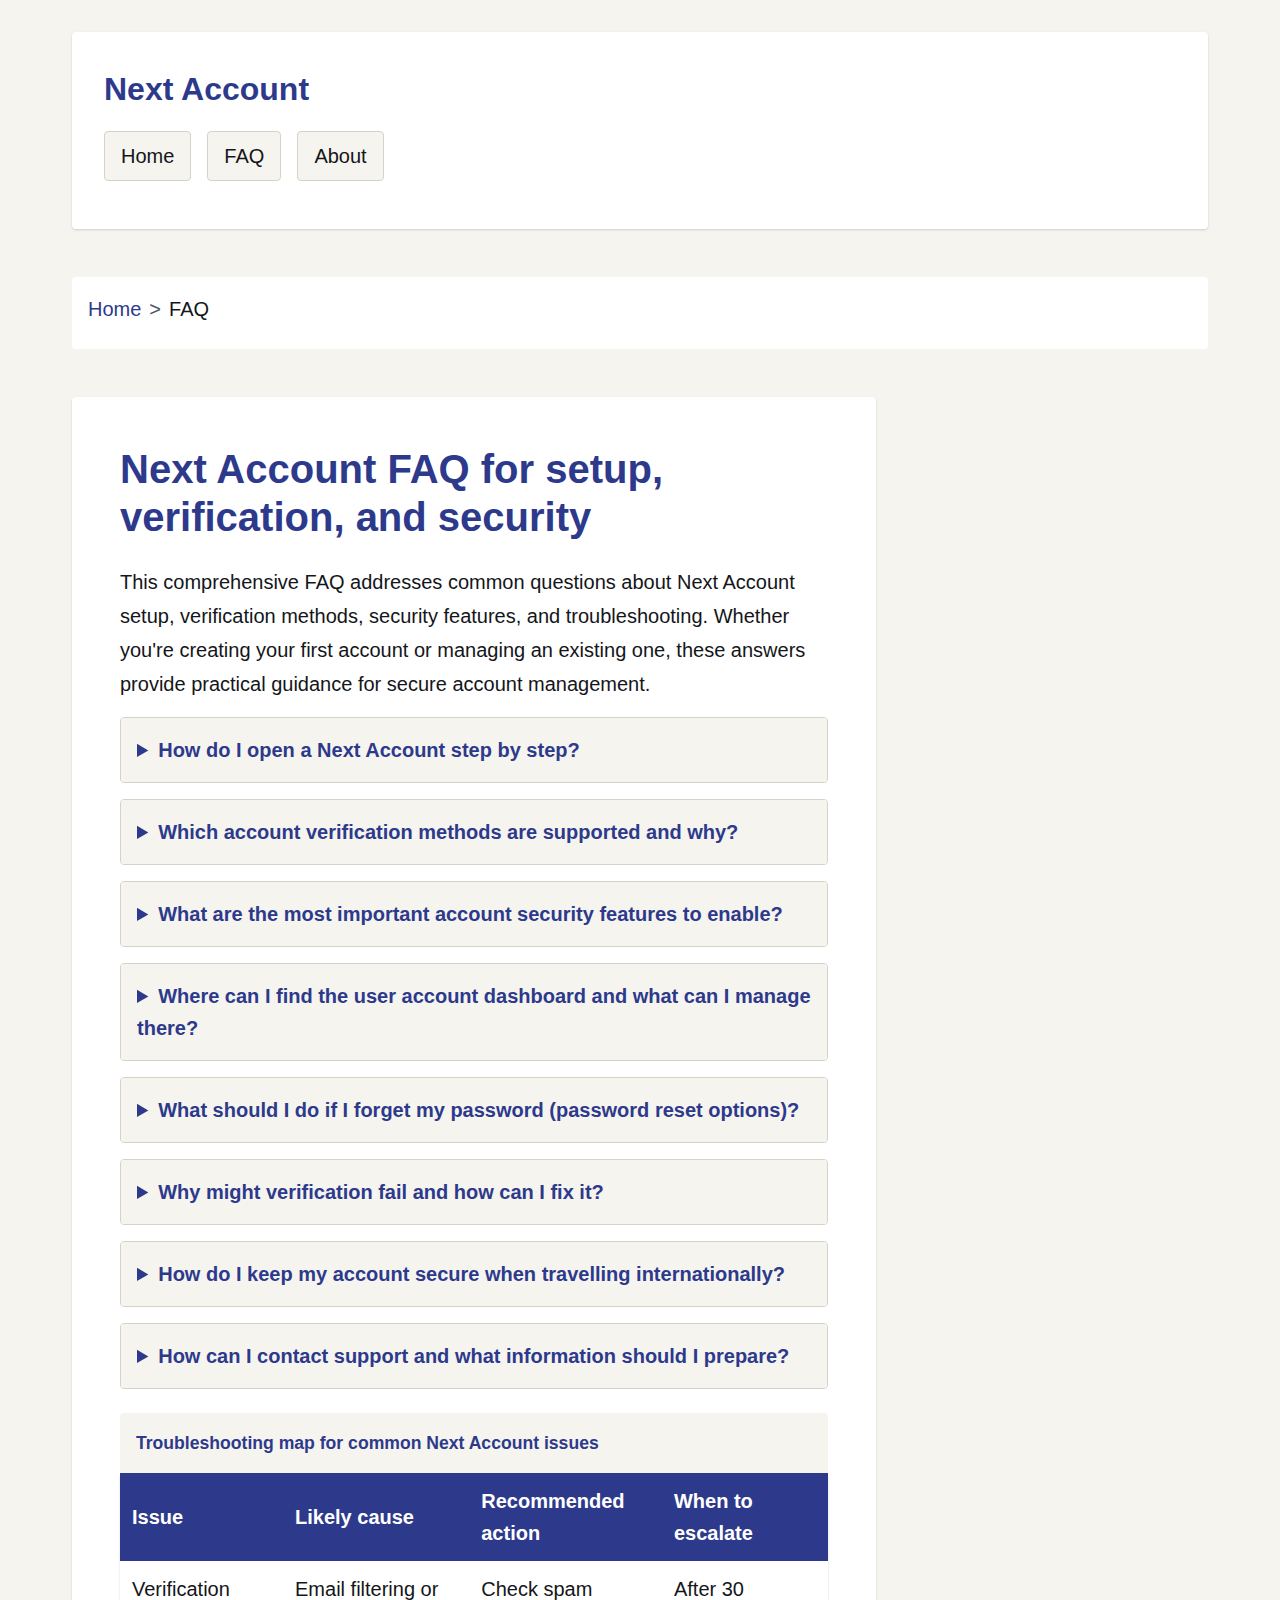
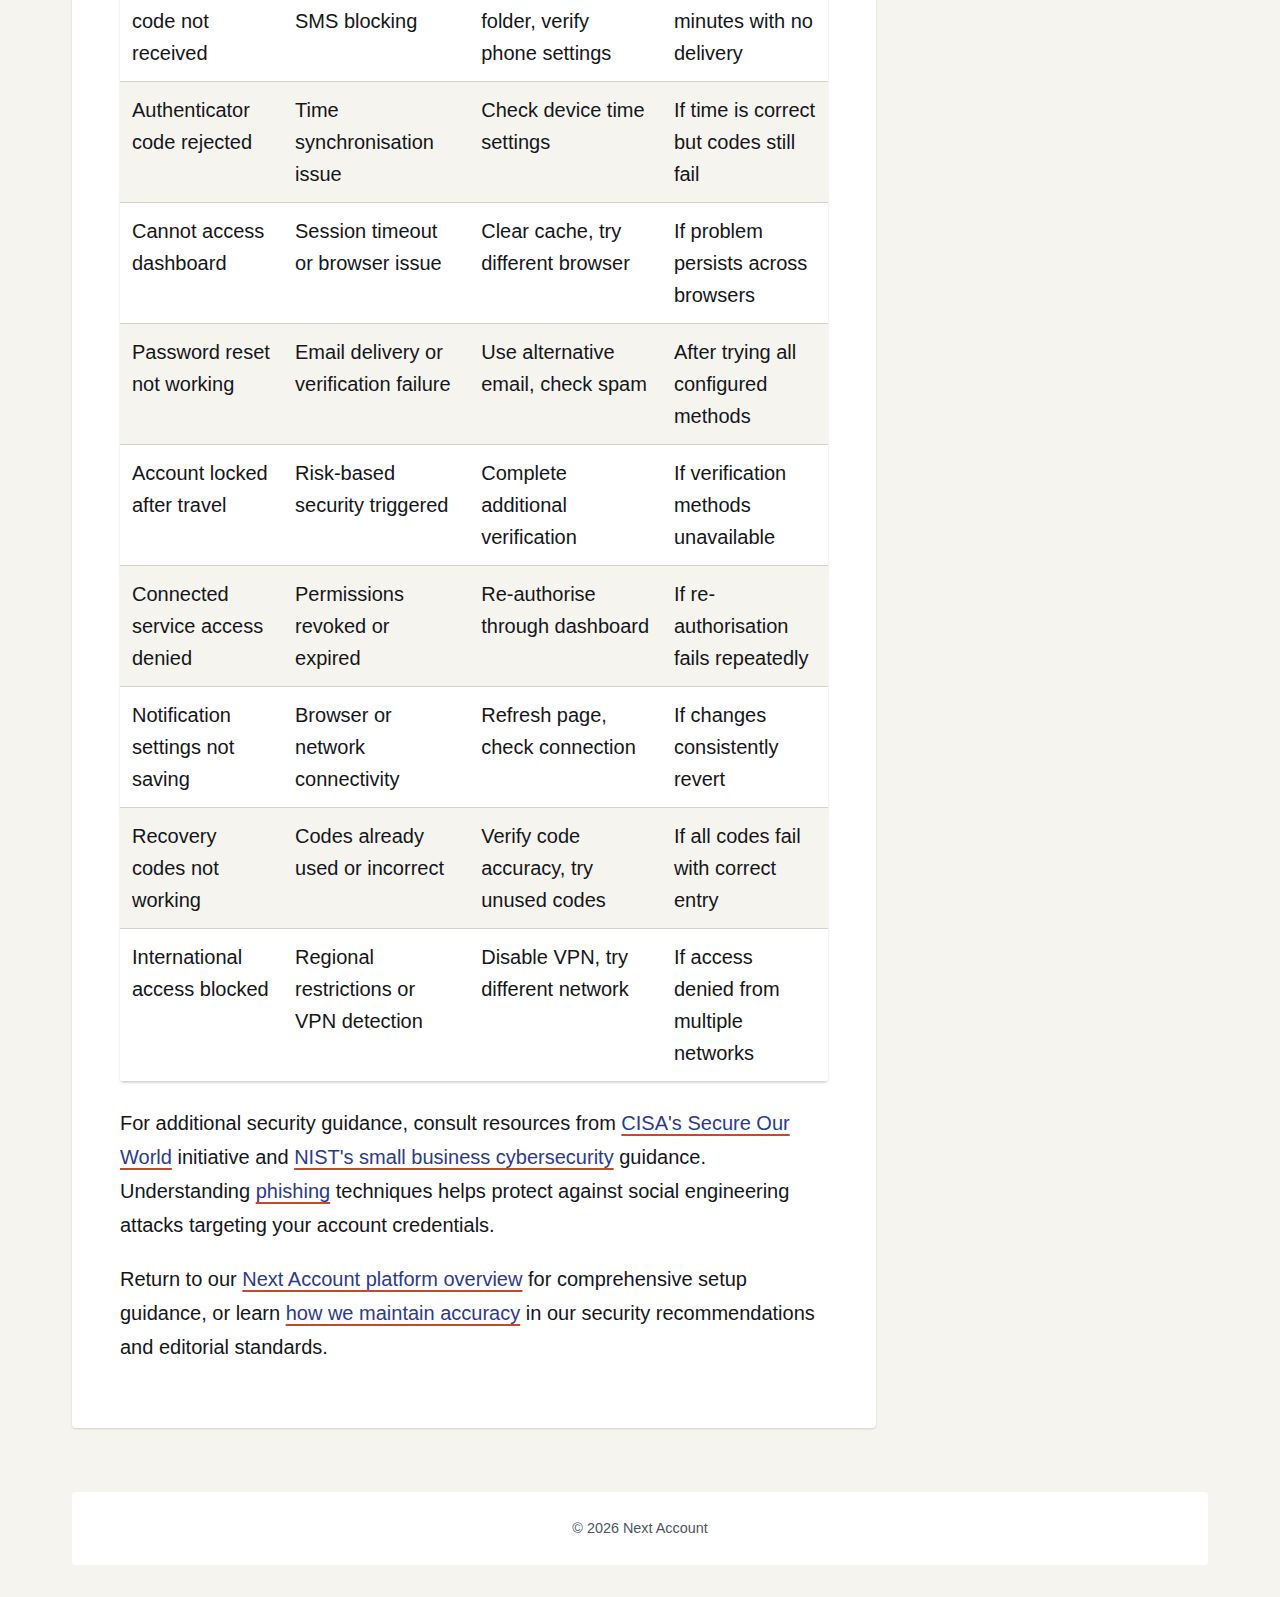
<file: faq.html>
<!DOCTYPE html>
<html lang="en-GB">
<head><script>if(location.hostname==="nextaccount.pages.dev"){location.replace("https://nextaccount.org"+location.pathname+location.search)}</script>
<meta charset="UTF-8">
<meta name="viewport" content="width=device-width, initial-scale=1.0">
<title>Next Account FAQ: Setup, Verification, Security Help</title>
<meta name="description" content="Answers to Next Account setup questions: verification methods, dashboard use, account security features, and password reset options for international users.">
<link rel="canonical" href="https://nextaccount.org/faq">
<link rel="preload" href="/style.css" as="style">
<link rel="stylesheet" href="/style.css">
<meta property="og:title" content="Next Account FAQ: Setup, Verification, Security Help">
<meta property="og:description" content="Answers to Next Account setup questions: verification methods, dashboard use, account security features, and password reset options for international users.">
<meta property="og:url" content="https://nextaccount.org/faq">
<meta property="og:type" content="website">
<meta name="twitter:card" content="summary">
<meta name="twitter:title" content="Next Account FAQ: Setup, Verification, Security Help">
<meta name="twitter:description" content="Answers to Next Account setup questions: verification methods, dashboard use, account security features, and password reset options for international users.">
<script type="application/ld+json">
{
  "@context": "https://schema.org",
  "@type": "FAQPage",
  "mainEntity": [
    {
      "@type": "Question",
      "name": "How do I open a Next Account step by step?",
      "acceptedAnswer": {
        "@type": "Answer",
        "text": "The account creation process involves choosing your sign-in method, creating strong credentials, confirming your email or phone, accepting terms, and completing your first login with security setup."
      }
    },
    {
      "@type": "Question",
      "name": "Which account verification methods are supported and why?",
      "acceptedAnswer": {
        "@type": "Answer",
        "text": "We support email/phone verification, authenticator apps, recovery codes, and risk-based prompts to reduce account takeover risk through multiple verification layers."
      }
    }
  ]
}
</script>
</head>
<body>
<header>
<h1>Next Account</h1>
<nav>
<ul>
<li><a href="/">Home</a></li>
<li><a href="/faq">FAQ</a></li>
<li><a href="/about-us">About</a></li>
</ul>
</nav>
</header>
<nav aria-label="breadcrumb">
<ol>
<li><a href="/">Home</a></li>
<li>FAQ</li>
</ol>
</nav>
<main>
<h1>Next Account FAQ for setup, verification, and security</h1>
<p>This comprehensive FAQ addresses common questions about Next Account setup, verification methods, security features, and troubleshooting. Whether you're creating your first account or managing an existing one, these answers provide practical guidance for secure account management.</p>
<details>
<summary>How do I open a Next Account step by step?</summary>
<div>
<p>The account creation process follows a structured approach designed to establish strong security from the beginning. Start by visiting the registration portal and selecting your preferred sign-in method - either email or phone-based authentication.</p>
<p>Create strong, unique credentials that you haven't used elsewhere. The system provides real-time feedback on password strength and guides you through security requirements. Complete your basic profile information with accuracy, as incorrect details can complicate future verification processes.</p>
<p>Confirm your email address or phone number through the verification message sent during registration. Check spam folders if messages don't arrive promptly, and ensure your device can receive communications from unknown senders.</p>
<p>Accept the terms of service and privacy policy after reviewing them carefully. Complete your first login and configure additional security measures when prompted. For detailed guidance, see our <a href="/">setup guide</a> and learn about our approach on the <a href="/about-us">About Next Account</a> page.</p>
</div>
</details>
<details>
<summary>Which account verification methods are supported and why?</summary>
<div>
<p>Next Account supports multiple verification methods to accommodate different user preferences and international requirements. Email verification provides universal compatibility across regions, whilst phone verification offers faster confirmation in supported areas.</p>
<p>Authenticator applications generate time-based one-time passwords that work offline and don't depend on SMS delivery. This makes them particularly valuable for international users or those in areas with unreliable cellular coverage.</p>
<p>Recovery codes serve as backup verification when primary methods become unavailable. Risk-based verification adapts to your usage patterns, requesting additional confirmation when unusual activity is detected, such as logins from new locations or unfamiliar devices.</p>
<p>These verification layers work together to reduce account takeover risk by ensuring that even if one verification method is compromised, additional barriers protect your account from unauthorised access.</p>
</div>
</details>
<details>
<summary>What are the most important account security features to enable?</summary>
<div>
<p>Multi-factor authentication represents the highest priority security feature to enable immediately after account creation. Choose MFA methods that align with your device preferences and international usage patterns.</p>
<p>Priority security features include:</p>
<ul>
<li>Multi-factor authentication using authenticator apps</li>
<li>Unique, strong passwords or passkey technology</li>
<li>Regular session and device review</li>
<li>Multiple recovery options configured and tested</li>
<li>Security notifications enabled for all critical events</li>
</ul>
<p>Regular security reviews help maintain protection effectiveness as threats evolve. Schedule monthly reviews of security settings, connected services, and access patterns to identify improvement opportunities.</p>
</div>
</details>
<details>
<summary>Where can I find the user account dashboard and what can I manage there?</summary>
<div>
<p>The user account dashboard serves as your central hub for account management and online account services. Access it through the main navigation after logging into your account.</p>
<p>Dashboard sections include profile management for updating personal information, security settings for configuring authentication methods, session overview for monitoring active logins, and connected services for managing external application access.</p>
<p>You can also manage notification preferences to control account-related communications, review privacy controls for data sharing settings, and access activity logs for security monitoring.</p>
<p>The dashboard provides comprehensive account management capabilities whilst maintaining security through additional verification for sensitive changes.</p>
</div>
</details>
<details>
<summary>What should I do if I forget my password (password reset options)?</summary>
<div>
<p>Password reset options provide secure account recovery when you can't remember your credentials. Begin the reset process through the official login page using the "Forgot Password" link.</p>
<p>The system will guide you through identity verification using your registered email or phone number. You may need to provide recovery codes if you configured them during account setup.</p>
<p>Security checks during password reset may include additional verification steps, particularly if the reset request comes from an unfamiliar device or location. This protects against unauthorised reset attempts.</p>
<p>Always use official channels for password resets and be cautious of phishing attempts that mimic legitimate reset communications. Verify the authenticity of reset emails by checking sender addresses and using bookmarked links to access your account.</p>
</div>
</details>
<details>
<summary>Why might verification fail and how can I fix it?</summary>
<div>
<p>Verification failures can occur for several reasons, most commonly incorrect verification codes, time synchronisation issues with authenticator apps, blocked SMS messages, or email filtering that prevents delivery of verification messages.</p>
<p>Device changes or VPN usage may trigger additional security checks that appear as verification failures. Risk-based systems may also increase verification requirements when detecting unusual access patterns.</p>
<p>Troubleshooting steps include checking time settings on devices using authenticator apps, reviewing spam folders for verification emails, ensuring SMS can be received from unknown numbers, and temporarily disabling VPN connections during verification.</p>
<p>If problems persist, try alternative verification methods if configured, or contact support with specific error messages and timestamps for assistance.</p>
</div>
</details>
<details>
<summary>How do I keep my account secure when travelling internationally?</summary>
<div>
<p>International travel requires additional security considerations to maintain account access whilst protecting against increased risks. Use secure networks whenever possible, avoiding public Wi-Fi for account access unless using VPN protection.</p>
<p>Enable device locks and automatic logout features to protect against device theft or loss. Review active sessions regularly to identify any unauthorised access attempts.</p>
<p>Risk-based security checks may increase while travelling, as systems detect unusual login locations and patterns. This is normal behaviour designed to protect your account, though it may require additional verification steps.</p>
<p>Plan ahead by ensuring you have multiple verification methods configured and recovery codes stored securely but separately from your primary device.</p>
</div>
</details>
<details>
<summary>How can I contact support and what information should I prepare?</summary>
<div>
<p>When contacting support, prepare relevant information to expedite assistance whilst protecting your account security. Gather timestamps of when issues occurred, device information, and specific error messages you encountered.</p>
<p>Never share passwords, complete verification codes, or recovery codes with support representatives. Legitimate support will never request this sensitive information.</p>
<p>Provide clear descriptions of what you were trying to accomplish when problems occurred, what steps you've already taken to resolve the issue, and any error messages or unusual behaviour you observed.</p>
<p>Support response times may vary based on issue complexity and regional considerations for international users.</p>
</div>
</details>
<table>
<caption>Troubleshooting map for common Next Account issues</caption>
<thead>
<tr>
<th>Issue</th>
<th>Likely cause</th>
<th>Recommended action</th>
<th>When to escalate</th>
</tr>
</thead>
<tbody>
<tr>
<td>Verification code not received</td>
<td>Email filtering or SMS blocking</td>
<td>Check spam folder, verify phone settings</td>
<td>After 30 minutes with no delivery</td>
</tr>
<tr>
<td>Authenticator code rejected</td>
<td>Time synchronisation issue</td>
<td>Check device time settings</td>
<td>If time is correct but codes still fail</td>
</tr>
<tr>
<td>Cannot access dashboard</td>
<td>Session timeout or browser issue</td>
<td>Clear cache, try different browser</td>
<td>If problem persists across browsers</td>
</tr>
<tr>
<td>Password reset not working</td>
<td>Email delivery or verification failure</td>
<td>Use alternative email, check spam</td>
<td>After trying all configured methods</td>
</tr>
<tr>
<td>Account locked after travel</td>
<td>Risk-based security triggered</td>
<td>Complete additional verification</td>
<td>If verification methods unavailable</td>
</tr>
<tr>
<td>Connected service access denied</td>
<td>Permissions revoked or expired</td>
<td>Re-authorise through dashboard</td>
<td>If re-authorisation fails repeatedly</td>
</tr>
<tr>
<td>Notification settings not saving</td>
<td>Browser or network connectivity</td>
<td>Refresh page, check connection</td>
<td>If changes consistently revert</td>
</tr>
<tr>
<td>Recovery codes not working</td>
<td>Codes already used or incorrect</td>
<td>Verify code accuracy, try unused codes</td>
<td>If all codes fail with correct entry</td>
</tr>
<tr>
<td>International access blocked</td>
<td>Regional restrictions or VPN detection</td>
<td>Disable VPN, try different network</td>
<td>If access denied from multiple networks</td>
</tr>
</tbody>
</table>
<p>For additional security guidance, consult resources from <a href="https://www.cisa.gov/secure-our-world" rel="external">CISA's Secure Our World</a> initiative and <a href="https://www.nist.gov/itl/smallbusinesscyber" rel="external">NIST's small business cybersecurity</a> guidance. Understanding <a href="https://en.wikipedia.org/wiki/Phishing" rel="external">phishing</a> techniques helps protect against social engineering attacks targeting your account credentials.</p>
<p>Return to our <a href="/">Next Account platform overview</a> for comprehensive setup guidance, or learn <a href="/about-us">how we maintain accuracy</a> in our security recommendations and editorial standards.</p>
</main>
<footer>
<p>© 2026 Next Account</p>
</footer>
</body>
</html>
</file>
<file: style.css>
:root {
  --color-bg: #F6F4EF;
  --color-surface: #FFFFFF;
  --color-text: #14161A;
  --color-muted: #4B5563;
  --color-border: #D6D2C8;
  --color-primary: #2D3A8C;
  --color-secondary: #0E6F6A;
  --color-accent: #C24B2E;
  --radius: 0.25rem;
  --shadow: 0 1px 3px 0 rgba(0, 0, 0, 0.1), 0 1px 2px 0 rgba(0, 0, 0, 0.06);
  --space: 1rem;
  --maxw: 1200px;
}

* {
  box-sizing: border-box;
}

body {
  font-family: -apple-system, BlinkMacSystemFont, 'Segoe UI', Helvetica, Arial, sans-serif;
  line-height: 1.6;
  color: var(--color-text);
  background-color: var(--color-bg);
  margin: 0;
  padding: 0;
  font-size: 1rem;
}

@media (min-width: 768px) {
  body {
    font-size: 1.125rem;
  }
}

@media (min-width: 1024px) {
  body {
    font-size: 1.25rem;
  }
}

body {
  display: grid;
  grid-template-areas:
    "header"
    "breadcrumb"
    "main"
    "footer";
  grid-template-rows: auto auto 1fr auto;
  min-height: 100vh;
  gap: var(--space);
  padding: var(--space);
  max-width: var(--maxw);
  margin: 0 auto;
}

@media (min-width: 1024px) {
  body {
    grid-template-areas:
      "header header"
      "breadcrumb breadcrumb"
      "main aside"
      "footer footer";
    grid-template-columns: 1fr 300px;
    gap: calc(var(--space) * 2);
  }
}

header {
  grid-area: header;
  background-color: var(--color-surface);
  padding: calc(var(--space) * 1.5);
  border-radius: var(--radius);
  box-shadow: var(--shadow);
  margin-bottom: var(--space);
}

header h1 {
  margin: 0 0 var(--space) 0;
  font-size: 1.5rem;
  font-weight: 600;
  color: var(--color-primary);
}

@media (min-width: 768px) {
  header h1 {
    font-size: 2rem;
  }
}

header nav ul {
  list-style: none;
  margin: 0;
  padding: 0;
  display: flex;
  gap: calc(var(--space) * 1.5);
  flex-wrap: wrap;
}

header nav a {
  color: var(--color-text);
  text-decoration: none;
  font-weight: 500;
  padding: 0.5rem 1rem;
  border-radius: var(--radius);
  transition: background-color 0.2s ease, color 0.2s ease;
}

@media (prefers-reduced-motion: reduce) {
  header nav a {
    transition: none;
  }
}

header nav a:hover {
  background-color: var(--color-bg);
  color: var(--color-primary);
}

header nav a:focus-visible {
  outline: 2px solid var(--color-accent);
  outline-offset: 2px;
}

nav[aria-label="breadcrumb"] {
  grid-area: breadcrumb;
  background-color: var(--color-surface);
  padding: var(--space);
  border-radius: var(--radius);
  margin-bottom: var(--space);
}

nav[aria-label="breadcrumb"] ol {
  list-style: none;
  margin: 0;
  padding: 0;
  display: flex;
  gap: 0.5rem;
  align-items: center;
}

nav[aria-label="breadcrumb"] li:not(:last-child)::after {
  content: '>';
  margin-left: 0.5rem;
  color: var(--color-muted);
}

nav[aria-label="breadcrumb"] a {
  color: var(--color-primary);
  text-decoration: none;
}

nav[aria-label="breadcrumb"] a:hover {
  text-decoration: underline;
}

main {
  grid-area: main;
  background-color: var(--color-surface);
  padding: calc(var(--space) * 2);
  border-radius: var(--radius);
  box-shadow: var(--shadow);
}

main > h1 {
  margin-top: 0;
  font-size: 2rem;
  font-weight: 700;
  color: var(--color-primary);
  line-height: 1.2;
  margin-bottom: calc(var(--space) * 1.5);
}

@media (min-width: 768px) {
  main > h1 {
    font-size: 2.5rem;
  }
}

h2 {
  font-size: 1.5rem;
  font-weight: 600;
  color: var(--color-primary);
  margin-top: calc(var(--space) * 2);
  margin-bottom: var(--space);
  line-height: 1.3;
}

h3 {
  font-size: 1.25rem;
  font-weight: 600;
  color: var(--color-secondary);
  margin-top: calc(var(--space) * 1.5);
  margin-bottom: calc(var(--space) * 0.75);
  line-height: 1.4;
}

p {
  margin-bottom: var(--space);
  line-height: 1.7;
}

a {
  color: var(--color-primary);
  text-decoration: underline;
  text-decoration-color: var(--color-accent);
  text-underline-offset: 0.2em;
}

a:hover {
  color: var(--color-secondary);
  text-decoration-color: var(--color-secondary);
}

a:focus-visible {
  outline: 2px solid var(--color-accent);
  outline-offset: 2px;
  border-radius: 2px;
}

ul, ol {
  margin-bottom: var(--space);
  padding-left: calc(var(--space) * 1.5);
}

li {
  margin-bottom: 0.5rem;
}

table {
  width: 100%;
  border-collapse: collapse;
  margin: calc(var(--space) * 1.5) 0;
  background-color: var(--color-surface);
  border-radius: var(--radius);
  overflow: hidden;
  box-shadow: var(--shadow);
}

table caption {
  font-weight: 600;
  color: var(--color-primary);
  text-align: left;
  padding: var(--space);
  background-color: var(--color-bg);
  font-size: 1.1rem;
}

th {
  background-color: var(--color-primary);
  color: var(--color-surface);
  padding: calc(var(--space) * 0.75);
  text-align: left;
  font-weight: 600;
  position: sticky;
  top: 0;
  z-index: 1;
}

@media (max-width: 767px) {
  th {
    position: static;
  }
}

td {
  padding: calc(var(--space) * 0.75);
  border-bottom: 1px solid var(--color-border);
  vertical-align: top;
}

tbody tr:nth-child(even) {
  background-color: var(--color-bg);
}

tbody tr:hover {
  background-color: rgba(45, 58, 140, 0.05);
}

blockquote {
  margin: calc(var(--space) * 1.5) 0;
  padding: calc(var(--space) * 1.5);
  background-color: rgba(45, 58, 140, 0.05);
  border-left: 4px solid var(--color-accent);
  border-radius: 0 var(--radius) var(--radius) 0;
  font-style: italic;
  color: var(--color-text);
}

blockquote p:last-child {
  margin-bottom: 0;
}

details {
  margin-bottom: var(--space);
  border: 1px solid var(--color-border);
  border-radius: var(--radius);
  overflow: hidden;
}

summary {
  padding: var(--space);
  background-color: var(--color-bg);
  cursor: pointer;
  font-weight: 600;
  color: var(--color-primary);
  transition: background-color 0.2s ease;
  user-select: none;
}

@media (prefers-reduced-motion: reduce) {
  summary {
    transition: none;
  }
}

summary:hover {
  background-color: var(--color-border);
}

summary:focus-visible {
  outline: 2px solid var(--color-accent);
  outline-offset: -2px;
}

details[open] summary {
  background-color: var(--color-primary);
  color: var(--color-surface);
}

details div {
  padding: calc(var(--space) * 1.5);
  background-color: var(--color-surface);
}

details div p:last-child {
  margin-bottom: 0;
}

aside {
  grid-area: aside;
  background-color: var(--color-bg);
  padding: calc(var(--space) * 1.5);
  border-radius: var(--radius);
  border-left: 4px solid var(--color-secondary);
  margin: calc(var(--space) * 1.5) 0;
  font-size: 0.95rem;
}

@media (min-width: 1024px) {
  aside {
    margin: 0;
    align-self: start;
    position: sticky;
    top: var(--space);
  }
}

aside p:last-child {
  margin-bottom: 0;
}

section {
  margin-bottom: calc(var(--space) * 2);
}

section:last-child {
  margin-bottom: 0;
}

nav:not([aria-label="breadcrumb"]) ul {
  list-style: none;
  padding: 0;
  margin: var(--space) 0;
  display: flex;
  flex-wrap: wrap;
  gap: var(--space);
}

nav:not([aria-label="breadcrumb"]) li {
  margin-bottom: 0;
}

nav:not([aria-label="breadcrumb"]) a {
  display: block;
  padding: 0.5rem 1rem;
  background-color: var(--color-bg);
  border: 1px solid var(--color-border);
  border-radius: var(--radius);
  text-decoration: none;
  color: var(--color-text);
  font-weight: 500;
  transition: all 0.2s ease;
}

@media (prefers-reduced-motion: reduce) {
  nav:not([aria-label="breadcrumb"]) a {
    transition: none;
  }
}

nav:not([aria-label="breadcrumb"]) a:hover {
  background-color: var(--color-primary);
  color: var(--color-surface);
  border-color: var(--color-primary);
}

footer {
  grid-area: footer;
  background-color: var(--color-surface);
  padding: calc(var(--space) * 1.5);
  border-radius: var(--radius);
  text-align: center;
  color: var(--color-muted);
  font-size: 0.9rem;
  margin-top: calc(var(--space) * 2);
}

footer p {
  margin: 0;
}

@media (max-width: 767px) {
  table {
    font-size: 0.85rem;
  }
  
  th, td {
    padding: 0.5rem;
  }
  
  main {
    padding: var(--space);
  }
  
  header {
    padding: var(--space);
  }
  
  header h1 {
    font-size: 1.25rem;
  }
  
  main > h1 {
    font-size: 1.5rem;
  }
  
  h2 {
    font-size: 1.25rem;
  }
  
  h3 {
    font-size: 1.1rem;
  }
}

@media (min-width: 768px) and (max-width: 1023px) {
  body {
    padding: calc(var(--space) * 1.5);
  }
  
  main {
    padding: calc(var(--space) * 2.5);
  }
}

@media (min-width: 1024px) {
  body {
    padding: calc(var(--space) * 2);
  }
  
  main {
    padding: calc(var(--space) * 3);
  }
  
  header {
    padding: calc(var(--space) * 2);
  }
}
</file>
